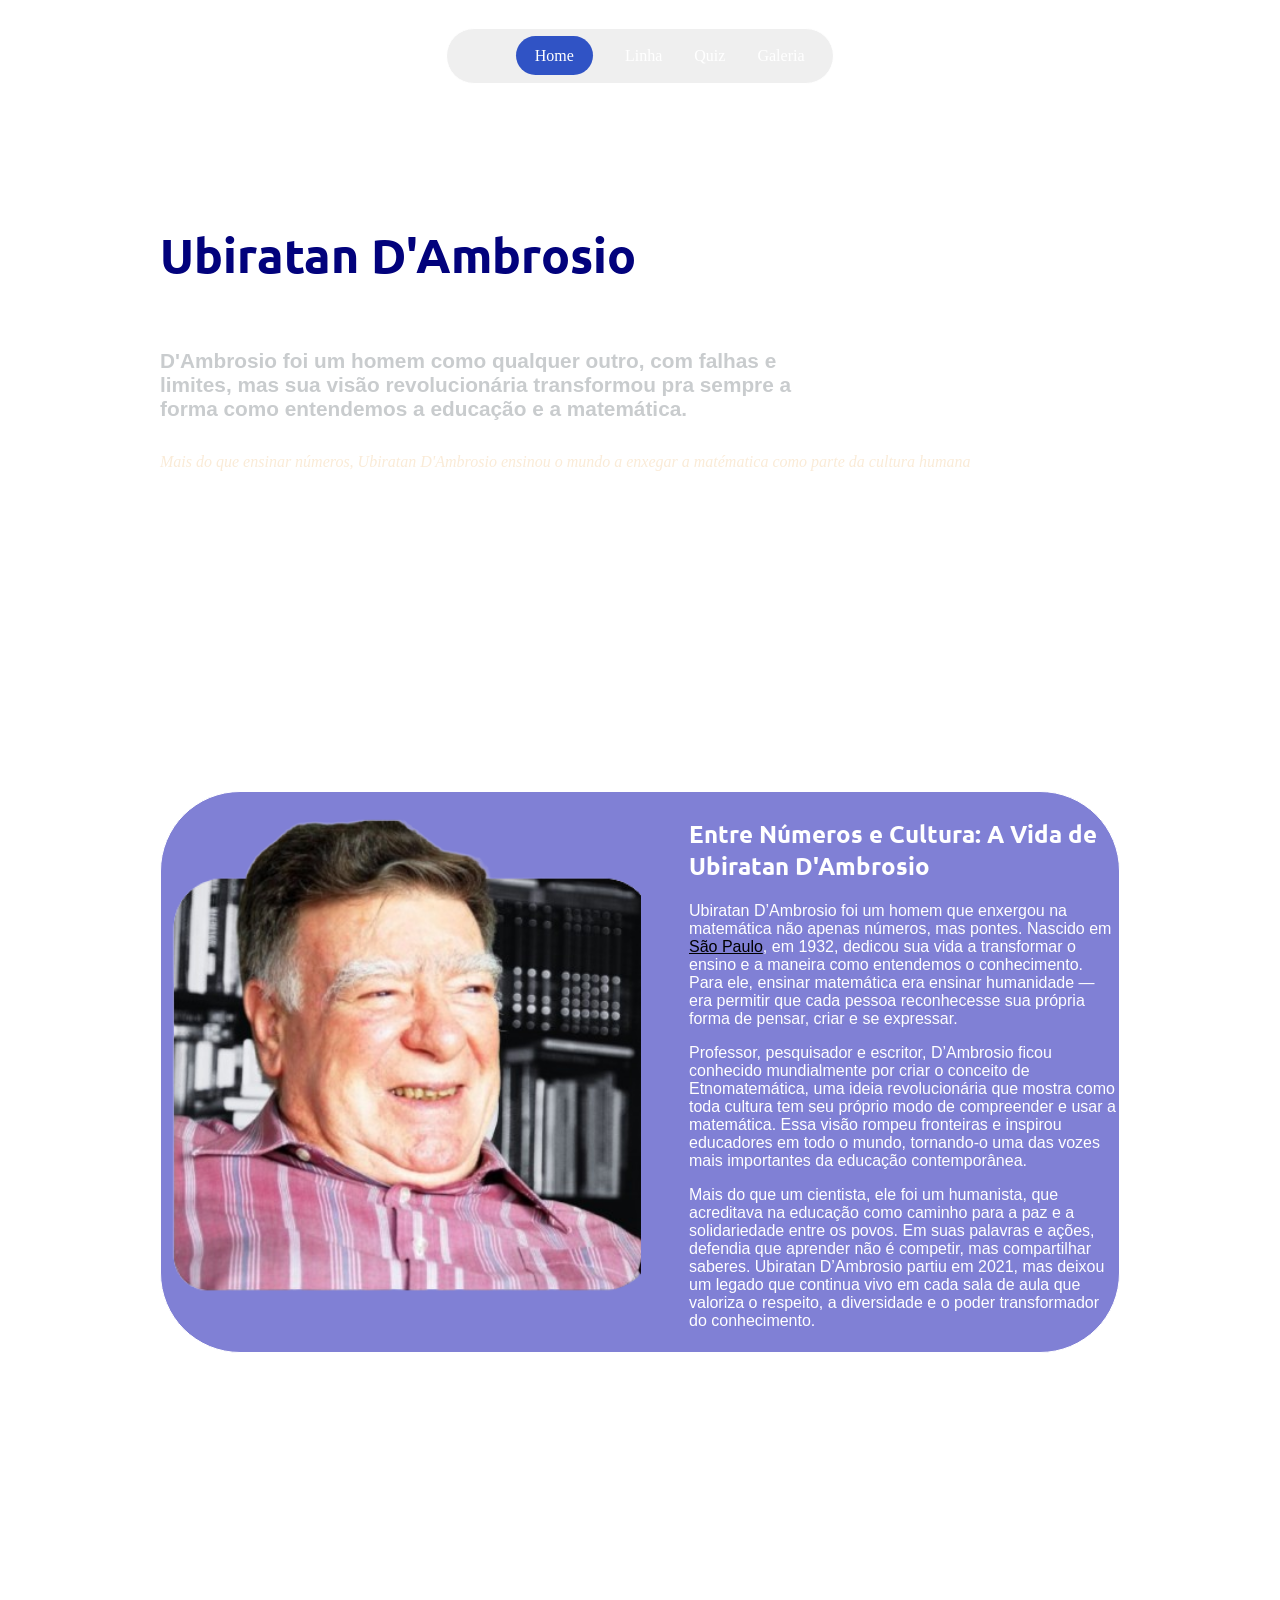
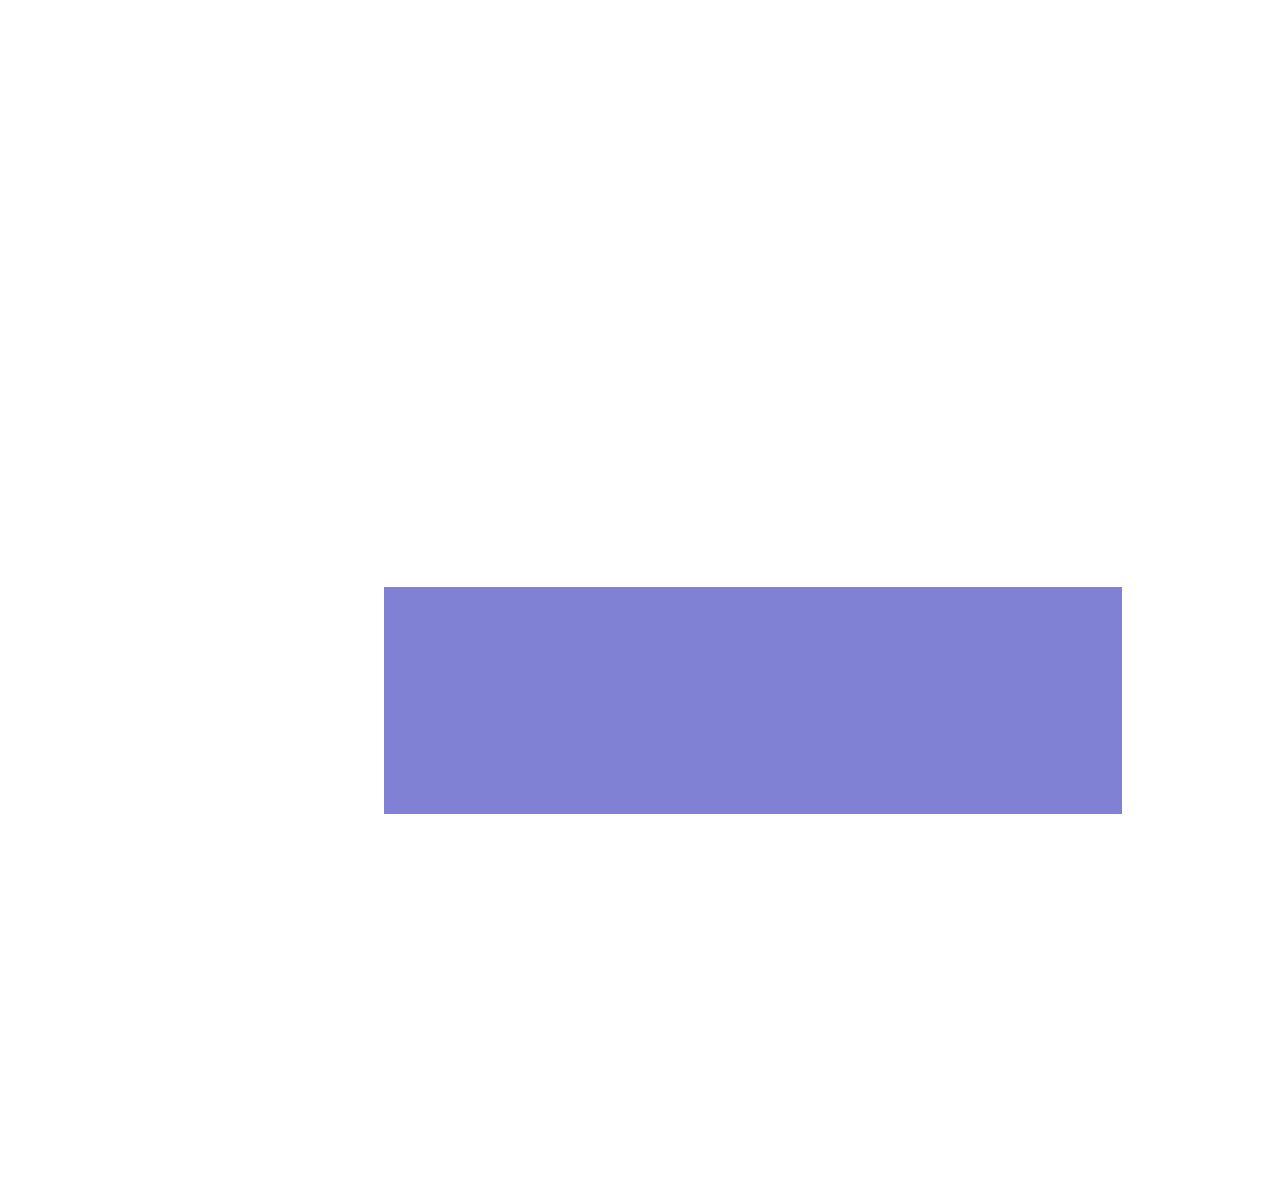
<file: Biografia-trabalho/index.html>
<!DOCTYPE html>
<html lang="pt-br">
<head>
    <meta charset="UTF-8">
    <meta name="viewport" content="width=device-width, initial-scale=1.0">
    <title>Quem foi Ubiratan D'Ambrosio?</title>
<link rel="stylesheet" href="css/style.css">
<link rel="preconnect" href="https://fonts.googleapis.com">
<link rel="preconnect" href="https://fonts.gstatic.com" crossorigin>
<link href="https://fonts.googleapis.com/css2?family=Ubuntu:ital,wght@0,300;
0,400;0,500;0,700;1,300;1,400;1,500;1,700&display=swap" rel="stylesheet">

</head>
<body>
<header>
    <conta
    <div id="container">
        <div id="menu-principal" class="fade-in">
            <ul>
                <li><a href="index.html" class="active">Home</a></li>
                <li><a href="linhatempo.html">Linha</a></li>
                <li><a href="quiz.html">Quiz</a></li>
                <li><a href="galeria.html">Galeria</a></li>
            </ul>
        </div>
    </div>
</header>
<main >
    <h1 class="fade-in">Ubiratan D'Ambrosio</h1>
        <h2 id="paragrafo1" class="fade-in" >D'Ambrosio foi um homem como qualquer outro, com falhas e limites, mas sua visão revolucionária transformou pra sempre a forma como entendemos a educação e a matemática.</h2>
        <p id="paragrafo2" class="fade-in">Mais do que ensinar números, Ubiratan D'Ambrosio ensinou o mundo a enxegar a matématica como parte da cultura humana</p>


<div id="biografia-container" class="scroll-fade">
    <img src="img/Design_sem_nome-removebg-preview (2).png" alt="Ubiratan D'Ambrosio">

    <div id="titulo"> 
        <h2> Entre Números e Cultura: A Vida de Ubiratan D'Ambrosio</h2>
        <p>Ubiratan D’Ambrosio foi um homem que enxergou na matemática não apenas números, 
            mas pontes. Nascido em <a href="https://maps.app.goo.gl/dnd4Xx2BC46YuWSd8">São Paulo</a>, em 1932, dedicou sua vida a transformar o ensino e a maneira
             como entendemos o conhecimento. Para ele, ensinar matemática era ensinar humanidade — era permitir 
             que cada pessoa reconhecesse sua própria forma de pensar, criar e se expressar.</p>

        <p>Professor, pesquisador e escritor, D’Ambrosio ficou conhecido mundialmente por criar o conceito de
             Etnomatemática, uma ideia revolucionária que mostra como toda cultura tem seu próprio modo de compreender
              e usar a matemática. Essa visão rompeu fronteiras e inspirou educadores em todo o mundo, tornando-o uma
               das vozes mais importantes da educação contemporânea.</p>
    
        <p>Mais do que um cientista, ele foi um humanista, que acreditava na educação como caminho para a paz e a solidariedade 
            entre os povos. Em suas palavras e ações, defendia que aprender não é competir, mas compartilhar saberes. Ubiratan D’Ambrosio 
            partiu em 2021, mas deixou um legado que continua vivo em cada sala de aula que valoriza o respeito, a diversidade e o poder 
            transformador do conhecimento.</p>
    </div>
</div>

<section id="frases" class="scroll-fade">
    <h2>Reflexões de um Educador</h2>

    <div class="Frases-container">
        <div class="citação">
            <img src="img/sorriso.jpg" alt="Ubiratan D'Ambrosio">
            <p>"A Prioridade Absoluta de nossa missão como educadores é alcançar a paz nas gerações futuras"</p>
         </div>
         <div class="citação">
            <img src="img/sombra.jpg" alt="Ubiratan D'Ambrosio">
            <p>"Ensinar matemática é ensinar a olhar o mundo com atenção e respeito cultural"</p>
         </div>
         <div class="citação">
            <img src="img/ubi.jpg" alt="Ubiratan D'Ambrosio">
            <p>"A educação transforma quando conecta saberes locais
                e científicos"
            </p>
         </div>
    </div>
</section>
<section id="frases" class="scroll-fade">
    <h2>Curiosidade</h2>
    <div id="curiosidade">
        <ul>
    <li>🧮 Criou o termo <strong>Etnomatemática</strong>, mostrando que a matemática existe em todas as culturas.</li>
    <li>🌎 Foi reconhecido internacionalmente e recebeu prêmios de diversas instituições ao redor do mundo.</li>
    <li>👨‍🏫 Começou a dar aulas ainda jovem e dedicou sua vida à educação e à pesquisa.</li>
    <li>📚 Escreveu mais de 20 livros sobre educação, cultura e o papel da matemática na sociedade.</li>
    <li>🕊️ Defendia a paz e acreditava que o conhecimento deve promover solidariedade e respeito.</li>
    <li>🧠 Unia matemática, filosofia e história em suas reflexões sobre o ensino.</li>
  </ul>
    </div>
</section>
</main>
<footer class="rodape scroll-fade">
    <div id="linha-separadora"></div>
        <div class="final">
            <img src="img/footer.png" class="img-principal">
        <div class="cont">
            <a href="mailto:gabrielfelix598y@email.com"><img src="img/envelope.png" alt="gmail"></a>
            <a href="tel:+5585994110059"><img src="img/phone-call (1).png" alt="telefone"></a>
        </div>
        <p class="copy">&copy; 2025 Gabriel Felix & Alice Vieira. Todos os direitos reservados.</p>
        </div>
</footer>
<script src="js/site.js"></script>
</body>
</html>
</file>
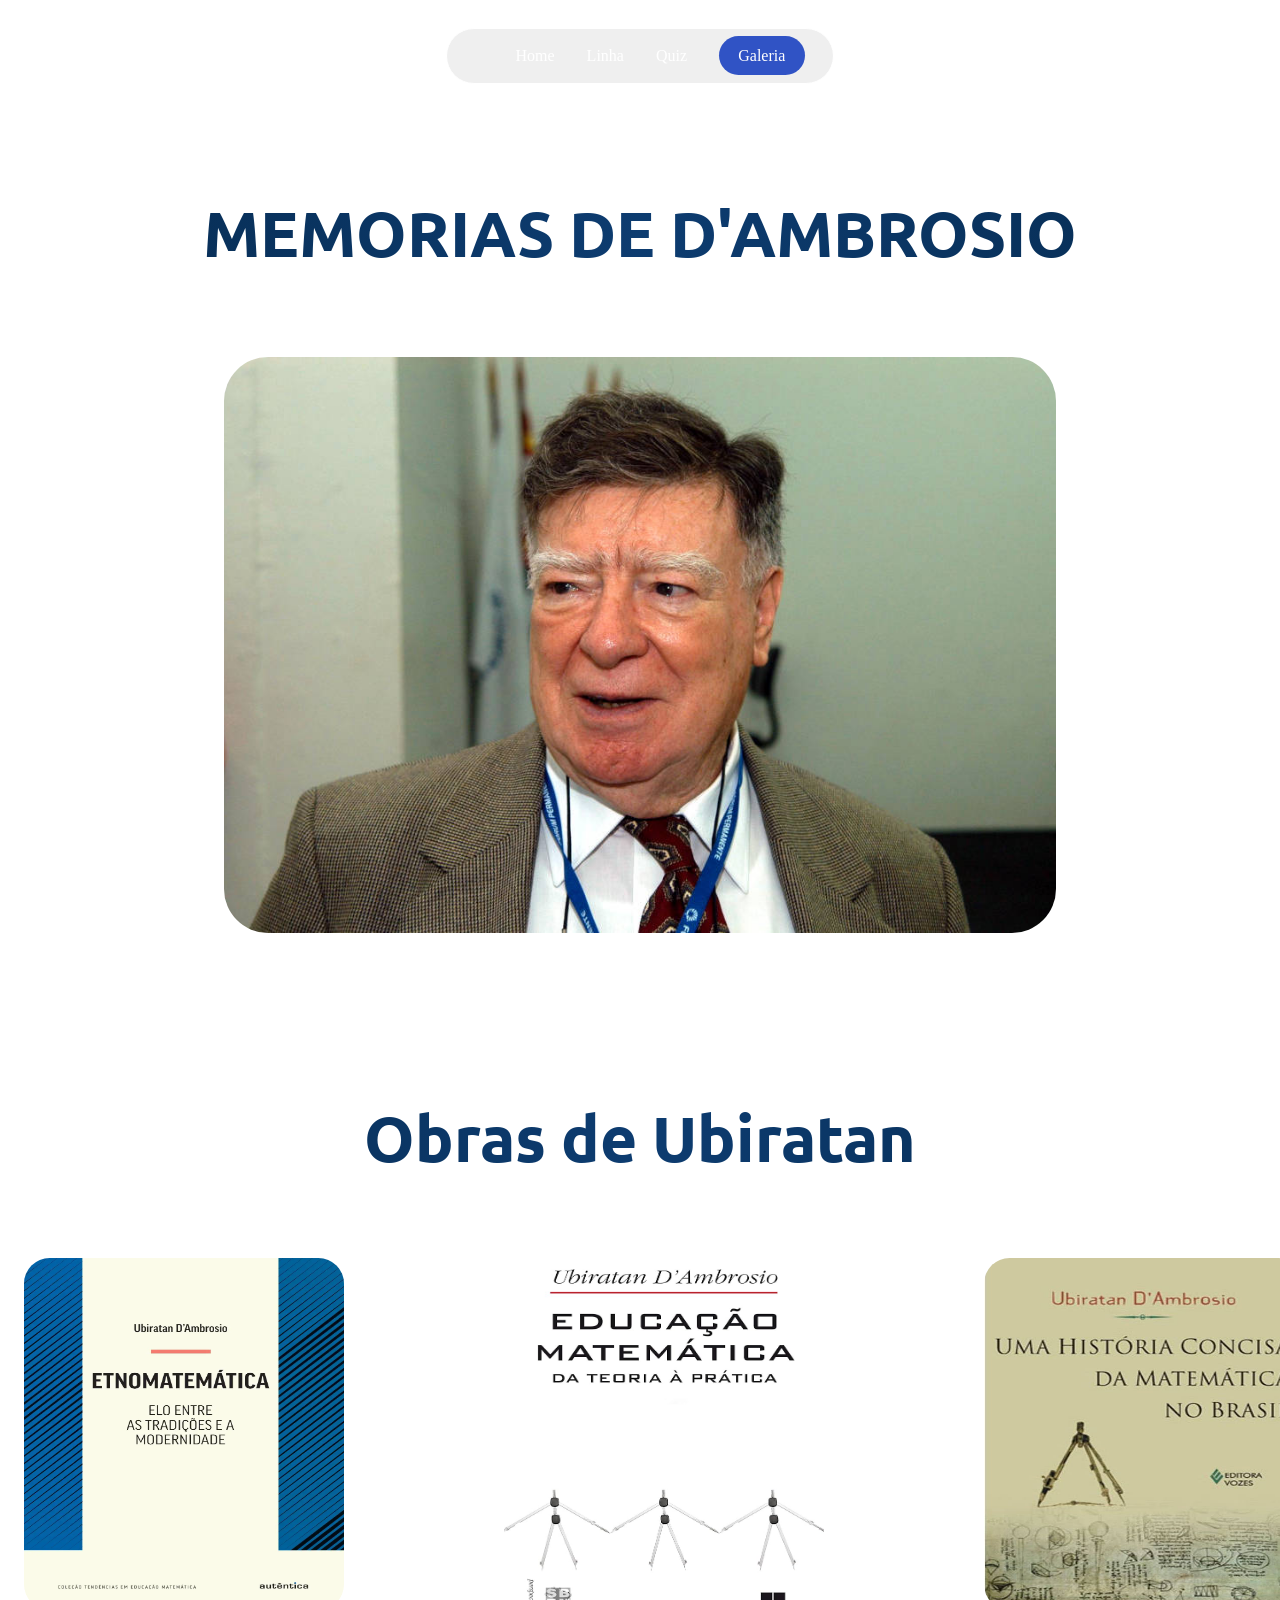
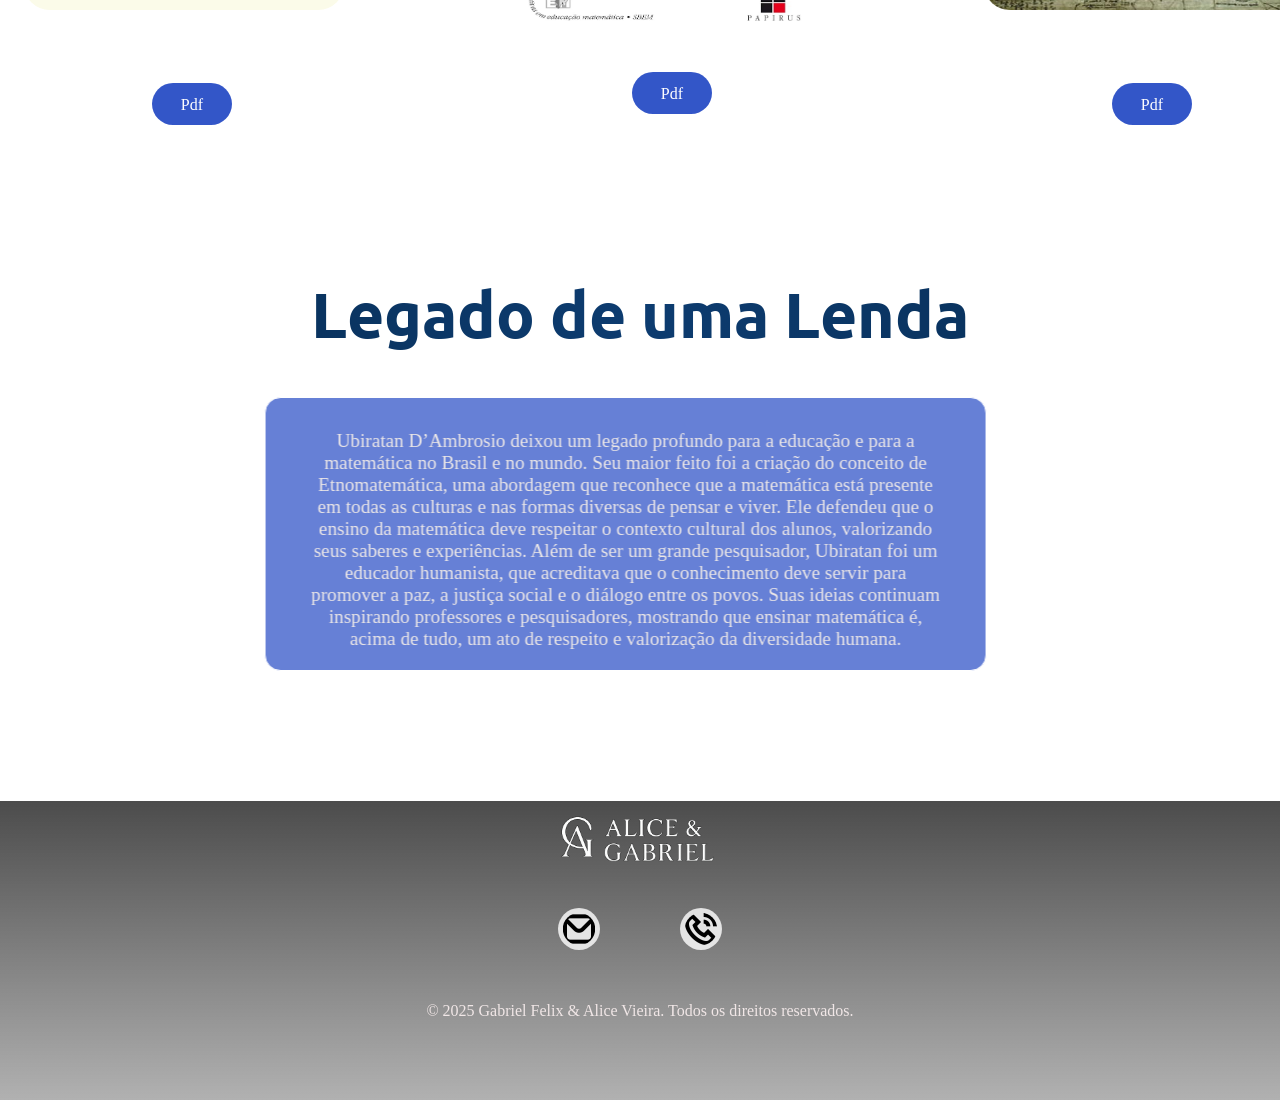
<file: Biografia-trabalho/galeria.html>
<!DOCTYPE html>
<html lang="pt-br">
<head>
    <meta charset="UTF-8">
    <meta name="viewport" content="width=device-width, initial-scale=1.0">
    <title>Memorias de Ubiratan D'Ambrosio</title>
    <link rel="stylesheet" href="css/galeria.css">
    <link rel="preconnect" href="https://fonts.googleapis.com">
<link rel="preconnect" href="https://fonts.gstatic.com" crossorigin>
<link href="https://fonts.googleapis.com/css2?family=Ubuntu:ital,wght@0,300;
0,400;0,500;0,700;1,300;1,400;1,500;1,700&display=swap" rel="stylesheet">
</head>
<body>
    <header>
    <div id="container">
        <div id="menu-principal" class="fade-in">
            <ul>
                <li><a href="index.html">Home</a></li>
                <li><a href="linhatempo.html">Linha</a></li>
                <li><a href="quiz.html">Quiz</a></li>
                <li><a href="galeria.html" class="active">Galeria</a></li>
            </ul>
        </div>
    </div>
</header>
<main>
    <h1 class="fade-in">MEMORIAS DE D'AMBROSIO</h1>

    <div class="carousel fade-in">
  <img src="img/ubi.jpg" class="active">
  <img src="img/ubiratan2.jpg">
  <img src="img/sombra.jpg">
  <img src="img/ubiratan3.jpg">
  <img src="img/DAmbrosio.jpg">
  <img src="img/Dr-Ubiratan-DAmbrosio.png">
  <img src="img/ubi.jpg">
  <img src="img/img1.png">
  <img src="img/im2.png">
  <img src="img/img3.png">
  <img src="img/img4.png">
  <img src="img/img5.png">
  <img src="img/img6.png">
  <img src="img/img7.png">
</div>
  
    <h1 class="scroll-fade">Obras de Ubiratan</h1>

    <div id="container-obras" class="scroll-fade">
        <div class="obras">
            <img src="img/page_1_social_preview.webp">
            <h3>Etnomatemática:Elo entre as tradições e a modernidade</h3>
            <a href="https://issuu.com/grupoautentica/docs/capa_4ffb34507e1b16" target="_blank">Pdf</a>
        </div>
        <div class="obras tit">
            <img src="img/71gVusX9KcL._AC_UF1000,1000_QL80_.jpg" >
            <h3>Educação Matemática: da Teoria à Prática</h3>
            <a href="https://www.academia.edu/40890542/Educa%C3%A7%C3%A3o_Matem%C3%A1tica_Da_Teoria_%C3%A0_Pr%C3%A1tica_UBIRATAN_DAMBROSIO" target="_blank">Pdf</a>
        </div>
        <div class="obras">
            <img src="img/51xQXHVS9+L._AC_UF1000,1000_QL80_.jpg">
            <h3>Uma História Concisa da Matemática no Brasil.</h3>
            <a href="https://pt.scribd.com/document/873062546/D-Ambrosio-Ubiratan-Uma-Historia-Concisa-Da-Matematica-No-Brasil-2017" target="_blank">Pdf</a>
        </div>
    </div>

    <h1 class="scroll-fade">Legado de uma Lenda</h1>
    <div id="legado" class="scroll-fade">
        <p>Ubiratan D’Ambrosio deixou um legado profundo para a educação e para a matemática no Brasil
             e no mundo. Seu maior feito foi a criação do conceito de Etnomatemática, uma abordagem que 
             reconhece que a matemática está presente em todas as culturas e nas formas diversas de pensar
              e viver.
            Ele defendeu que o ensino da matemática deve respeitar o contexto cultural dos alunos, valorizando
             seus saberes e experiências.

Além de ser um grande pesquisador, Ubiratan foi um educador humanista, que acreditava que o conhecimento deve servir para promover a paz, a justiça social e o diálogo entre os povos. Suas ideias continuam inspirando professores e pesquisadores, mostrando que ensinar matemática é, acima de tudo, um ato de respeito e valorização da diversidade humana.</p>
    </div>
<footer class="rodape scroll-fade">
    <div id="linha-separadora"></div>
        <div class="final">
            <img src="img/footer.png" class="img-principal">
        <div class="cont">
            <a href="mailto:gabrielfelix598y@email.com"><img src="img/envelope.png" alt="gmail"></a>
            <a href="tel:+5585994110059"><img src="img/phone-call (1).png" alt="telefone"></a>
        </div>
        <p class="copy">&copy; 2025 Gabriel Felix & Alice Vieira. Todos os direitos reservados.</p>
        </div>
</footer>
</main>
<script src="js/galeria.js"></script>
<script src="js/site.js"></script>
</body>
</html>
</file>
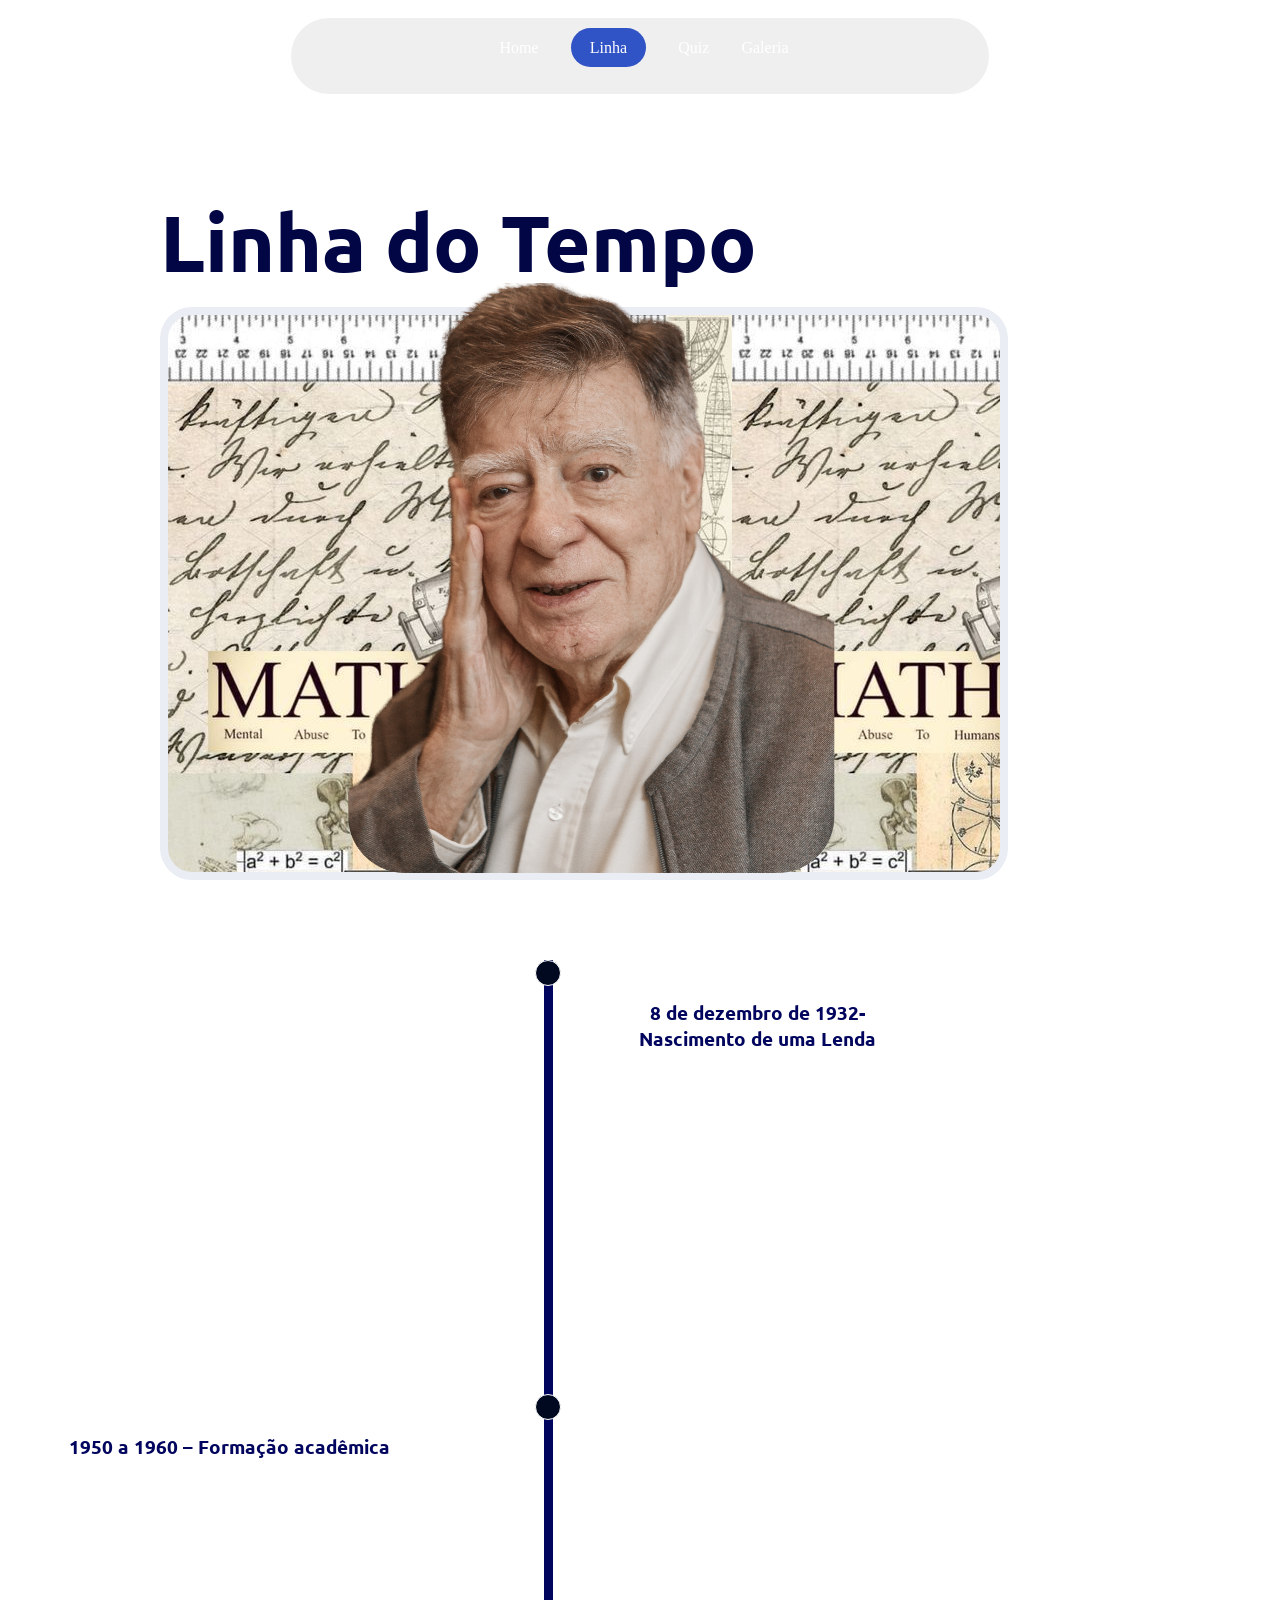
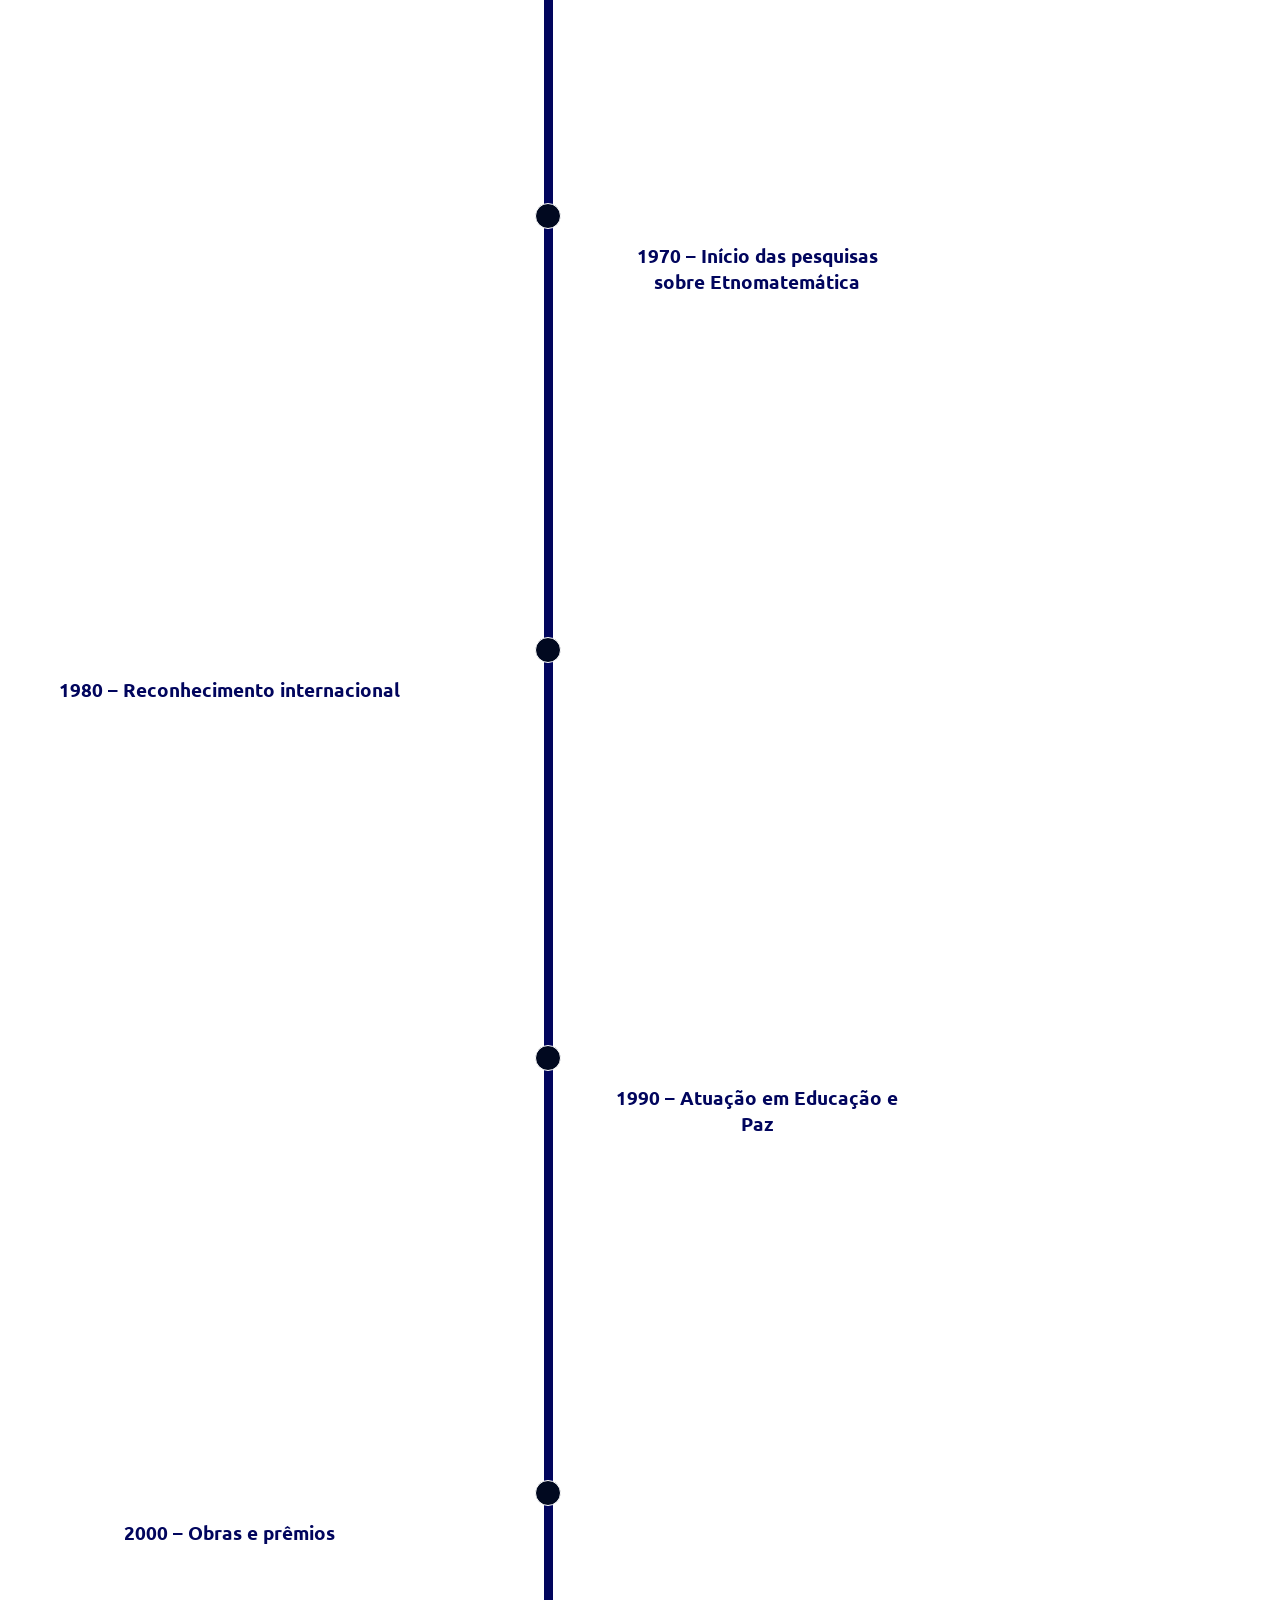
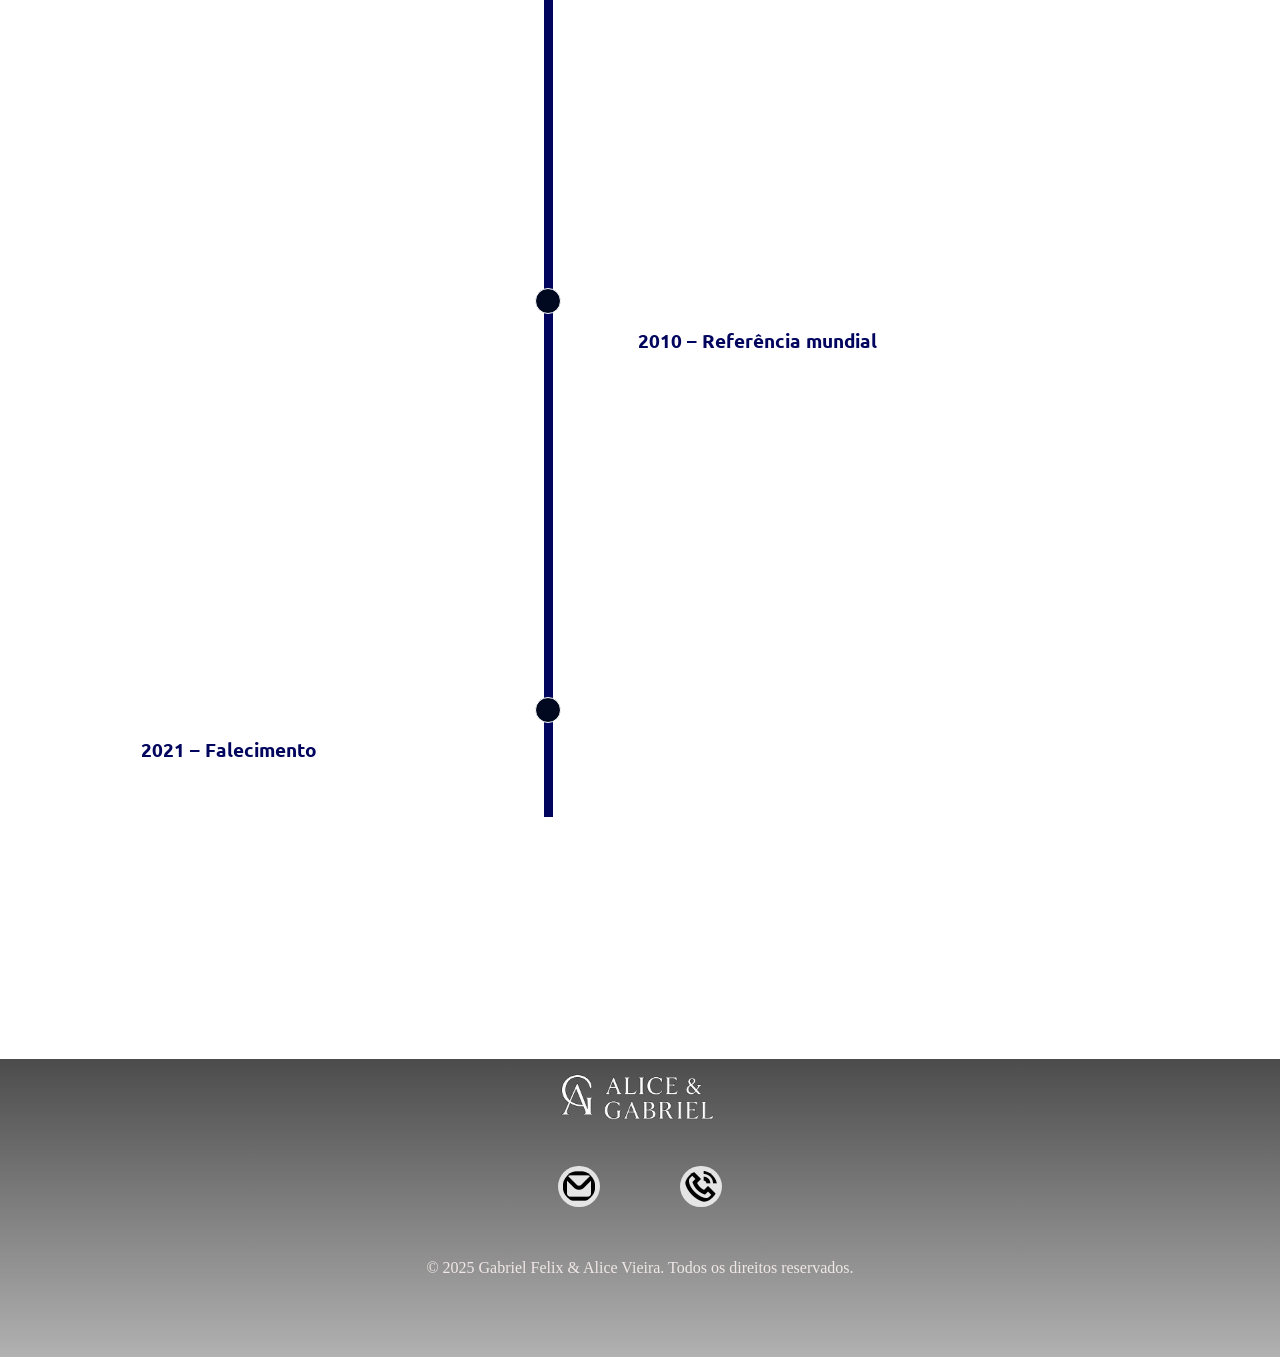
<file: Biografia-trabalho/linhatempo.html>
<!DOCTYPE html>
<html lang="pt-br">
<head>
    <meta charset="UTF-8">
    <meta name="viewport" content="width=device-width, initial-scale=1.0">
    <title>Linha do Tempo sobre Ubiratan</title>
    <link rel="stylesheet" href="css/linha.css">
    <link rel="preconnect" href="https://fonts.googleapis.com">
<link rel="preconnect" href="https://fonts.gstatic.com" crossorigin>
<link href="https://fonts.googleapis.com/css2?family=Ubuntu:ital,wght@0,300;
0,400;0,500;0,700;1,300;1,400;1,500;1,700&display=swap" rel="stylesheet">
</head>
<body>
    <header>
    <div id="container">
        <div id="menu-principal" class="fade-in">
            <ul>
                <li><a href="index.html">Home</a></li>
                <li><a href="linhatempo.html" class="active">Linha</a></li>
                <li><a href="quiz.html">Quiz</a></li>
                <li><a href="galeria.html">Galeria</a></li>
            </ul>
        </div>
    </div>
</header>
<main>
    <h1 id= h1 class="fade-in">Linha do Tempo</h1>
    <div id="inicio" class="fade-in">
        <img src="img/Design sem nome (1).png">
    </div>
    
    <div class="timeline scroll-fade">
    <div class="timeline-item right scroll-fade">
      <div class="timeline-content">
        <h3>8 de dezembro de 1932-Nascimento de uma Lenda</h3>
        <p>Ubiratan D’Ambrosio nasce em 8 de dezembro de 1932, em São Paulo, Brasil.
             Desde criança, demonstra grande curiosidade pelo mundo ao seu redor — interessado
              em compreender como as pessoas pensam, aprendem e se relacionam com o conhecimento. 
              Essa inquietação intelectual o acompanharia por toda a vida, tornando-se a base de sua visão humanista da matemática.</p>
      </div>
    </div>

    <div class="timeline-item left scroll-fade" >
      <div class="timeline-content">
        <h3>1950 a 1960 – Formação acadêmica</h3>
        <p>Durante essas décadas, D’Ambrosio gradua-se em Matemática pela Universidade de São Paulo (USP) 
            e realiza estudos avançados nos Estados Unidos. Em suas experiências acadêmicas, começa a questionar 
            a forma tradicional como a matemática era ensinada, percebendo que o conhecimento não é único nem universal — 
            mas construído por diferentes culturas ao longo da história. Nessa fase, dá os primeiros passos como professor e 
            pesquisador, sempre guiado pela ideia de que ensinar é também um ato de respeito e diálogo.</p>
      </div>
    </div>

    <div class="timeline-item right scroll-fade" >
      <div class="timeline-content">
        <h3>1970 – Início das pesquisas sobre Etnomatemática</h3>
        <p>Inspirado por suas vivências internacionais e seu contato com saberes diversos, D’Ambrosio começa a desenvolver o 
            conceito de Etnomatemática. Ele propõe que a matemática não deve ser vista apenas como um conjunto de fórmulas e 
            regras abstratas, mas como uma expressão cultural — um modo de pensar presente em todos os povos. Sua visão amplia 
            o sentido da educação matemática, reconhecendo o valor do conhecimento indígena, africano e popular, muitas vezes ignorado pelas escolas.</p>
        </div>
    </div>

    <div class="timeline-item left scroll-fade">
        <div class="timeline-content">
            <h3>1980 – Reconhecimento internacional</h3>
            <p>A teoria da Etnomatemática começa a ganhar força no cenário mundial. D’Ambrosio é convidado para conferências, congressos 
                e universidades em diversos países, onde apresenta sua proposta inovadora de ensino e pesquisa. Seu nome passa a ser associado 
                à ideia de uma matemática viva, plural e libertadora, capaz de unir ciência e cultura em uma mesma linguagem.</p>
        </div>
    </div>

    <div class="timeline-item right scroll-fade">
        <div class="timeline-content">
            <h3>1990 – Atuação em Educação e Paz</h3>
            <p>Nesse período, D’Ambrosio expande sua atuação para além da matemática, engajando-se em movimentos em defesa da educação 
                inclusiva, da diversidade e da paz mundial. Ele defende que ensinar é um ato ético e político — e que a matemática pode ser
                usada para promover a justiça social e a dignidade humana. Seu pensamento inspira professores a enxergar a sala de aula como um espaço de diálogo entre culturas.</p>
        </div>
    </div>

    <div class="timeline-item left scroll-fade">
        <div class="timeline-content">
            <h3>2000 – Obras e prêmios</h3>
            <p>Nos anos 2000, Ubiratan publica diversos livros e artigos que consolidam sua visão sobre matemática, cultura e ética. Entre as 
                obras mais conhecidas estão Etnomatemática: elo entre as tradições e a modernidade e Educação para uma sociedade em transição. 
                Ele recebe prêmios e homenagens de instituições internacionais, sendo reconhecido como uma das vozes mais importantes da Educação 
                Matemática contemporânea.</p>
        </div>
    </div>

    <div class="timeline-item right scroll-fade">
        <div class="timeline-content">
            <h3>2010 – Referência mundial</h3>
            <p>Já consagrado, D’Ambrosio torna-se referência global no pensamento educacional. Sua trajetória inspira gerações de professores, 
                pesquisadores e estudantes a enxergar a matemática como uma linguagem universal da humanidade — não pela imposição, mas pela 
                conexão entre saberes. Sua presença em congressos e publicações reforça a importância da empatia e do diálogo intercultural no ensino.</p>
        </div>
    </div>
    <div class="timeline-item left scroll-fade">
        <div class="timeline-content">
            <h3>2021 – Falecimento</h3>
            <p>Ubiratan D’Ambrosio falece em 12 de maio de 2021, deixando um legado de respeito, inclusão e
                 valorização das diversas formas de conhecimento humano.</p>
        </div>
    </div>
</div>
</main>
<footer class="rodape scroll-fade">
    <div id="linha-separadora"></div>
        <div class="final">
            <img src="img/footer.png" class="img-principal">
        <div class="cont">
            <a href="mailto:gabrielfelix598y@email.com"><img src="img/envelope.png" alt="gmail"></a>
            <a href="tel:+5585994110059"><img src="img/phone-call (1).png" alt="telefone"></a>
        </div>
        <p class="copy">&copy; 2025 Gabriel Felix & Alice Vieira. Todos os direitos reservados.</p>
        </div>
</footer>
<script src="js/site.js"></script>
</body>
</file>
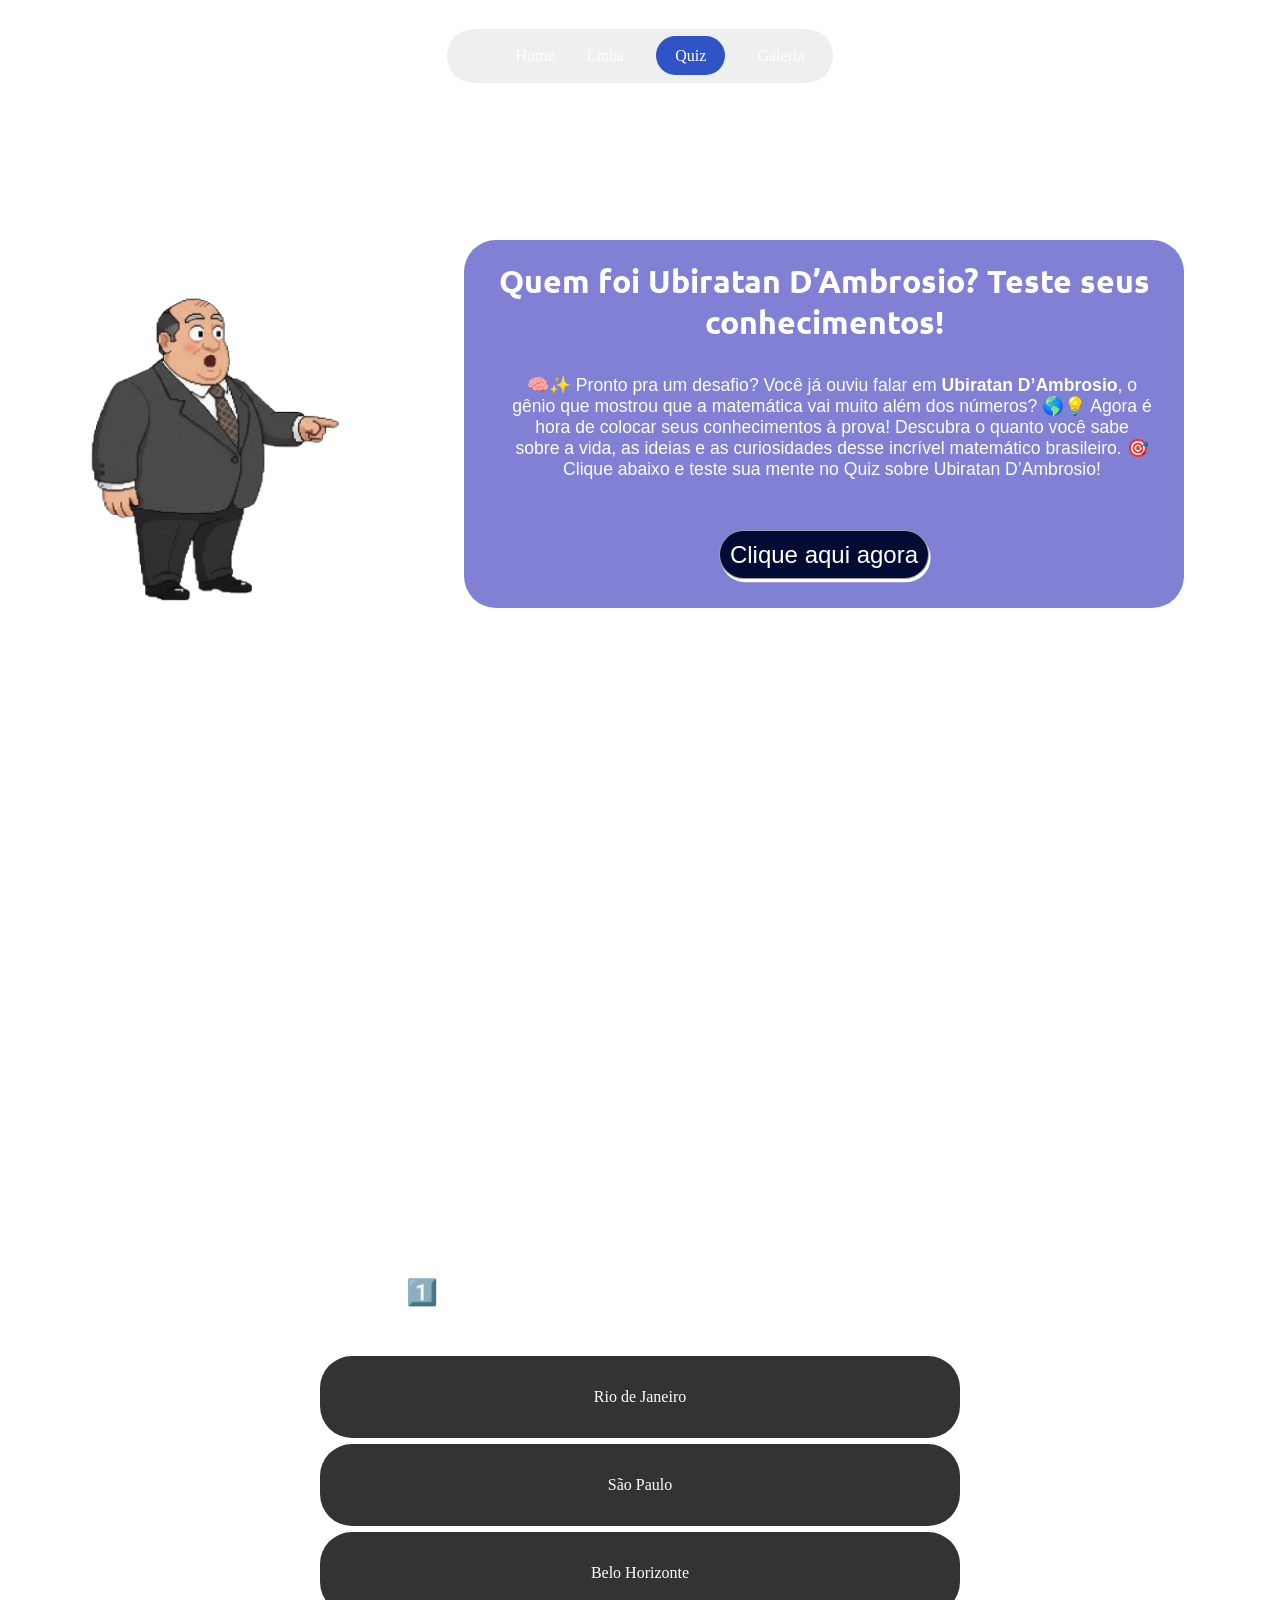
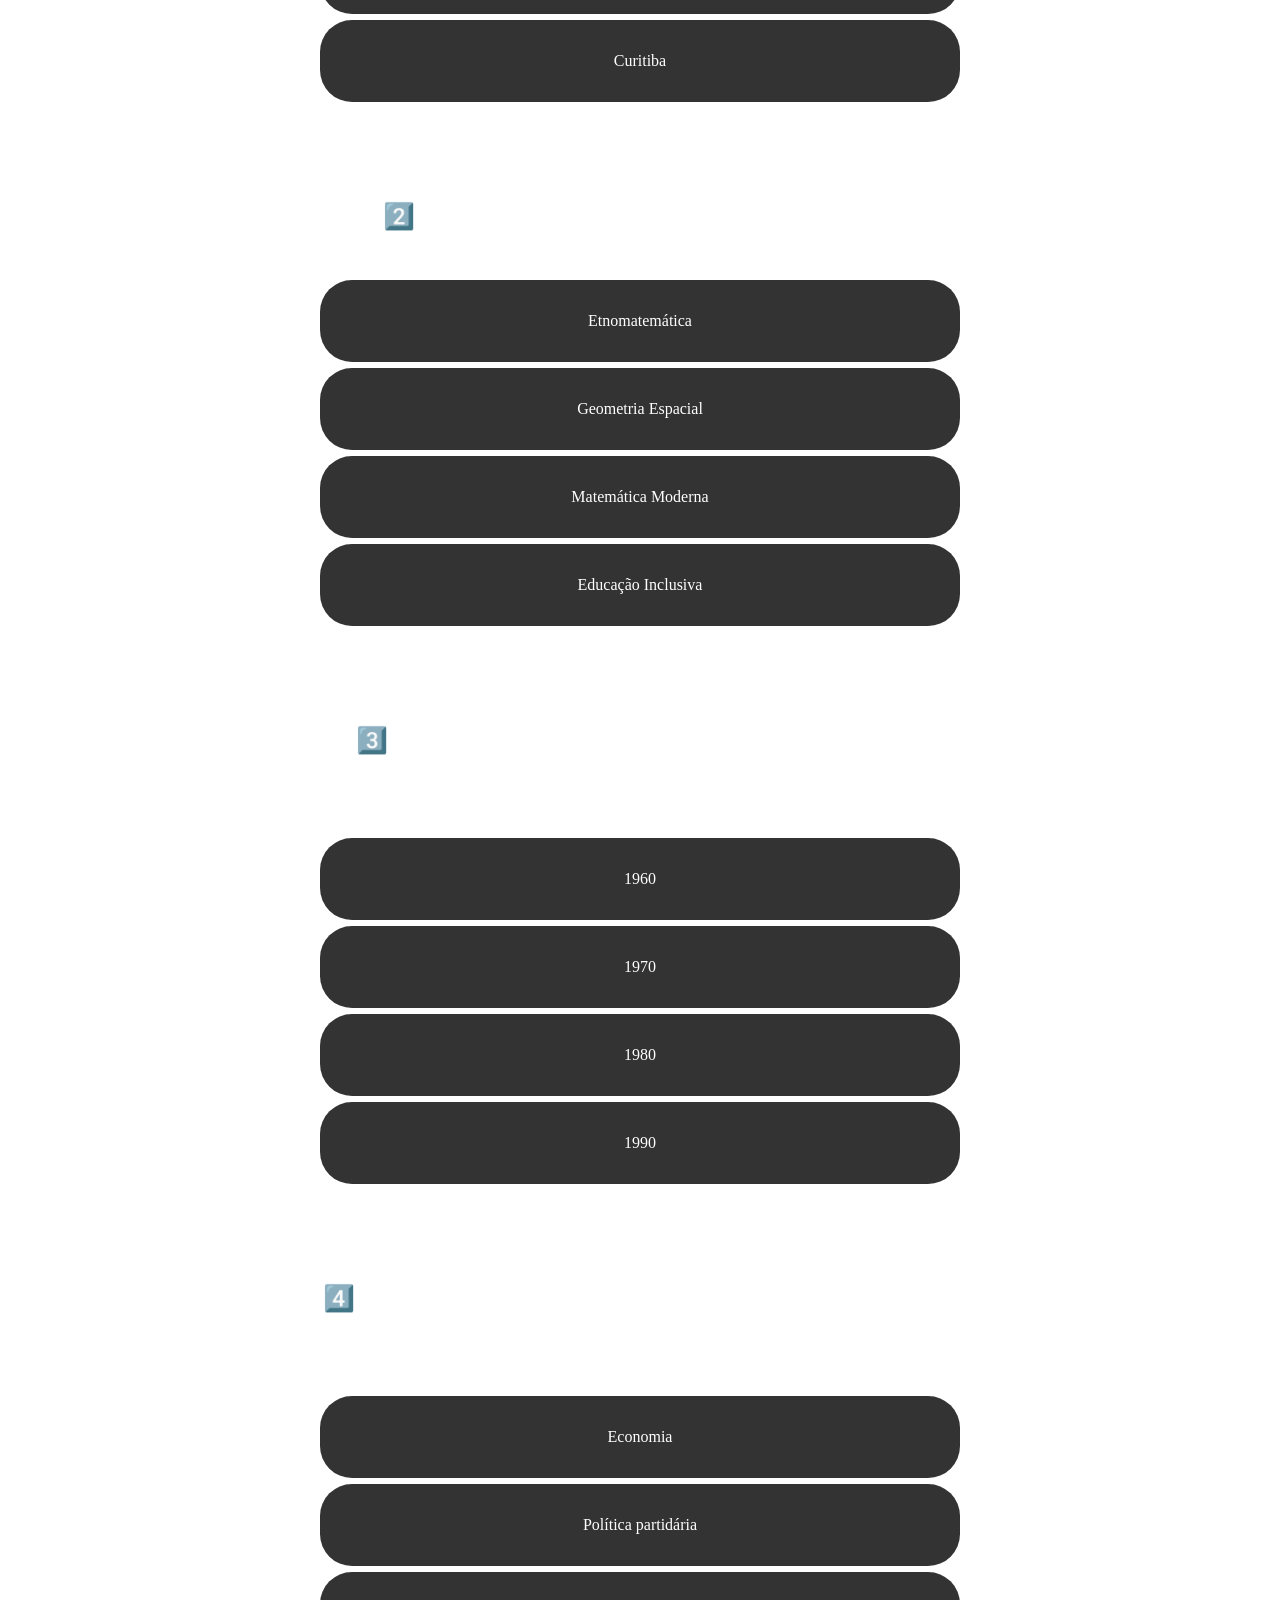
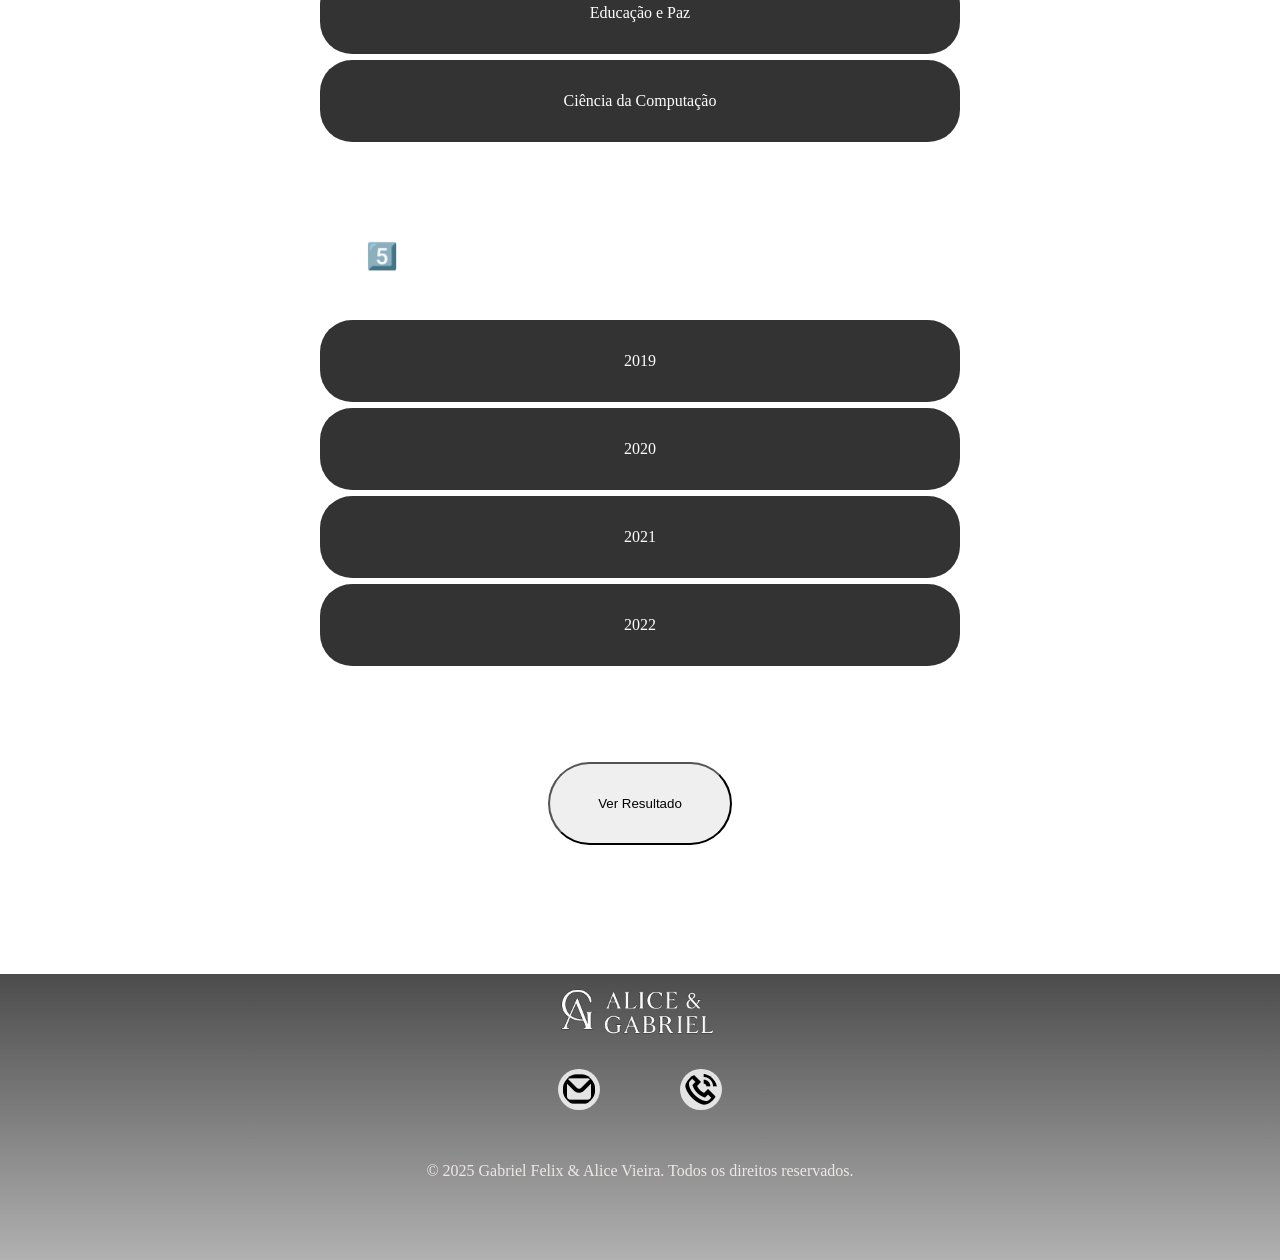
<file: Biografia-trabalho/quiz.html>
<!DOCTYPE html>
<html lang="pt-br">
<head>
    <meta charset="UTF-8">
    <meta name="viewport" content="width=device-width, initial-scale=1.0">
    <title>Quiz sobre Ubiratan D'Ambrosio</title>
 <link rel="stylesheet" href="css/quiz.css">
    <link rel="preconnect" href="https://fonts.googleapis.com">
<link rel="preconnect" href="https://fonts.gstatic.com" crossorigin>
<link href="https://fonts.googleapis.com/css2?family=Ubuntu:ital,wght@0,300;
0,400;0,500;0,700;1,300;1,400;1,500;1,700&display=swap" rel="stylesheet">
</head>
<body>
    <header>
    <div id="container">
        <div id="menu-principal" class="fade-in">
            <ul>
                <li><a href="index.html">Home</a></li>
                <li><a href="linhatempo.html">Linha</a></li>
                <li><a href="quiz.html" class="active">Quiz</a></li>
                <li><a href="galeria.html">Galeria</a></li>
            </ul>
        </div>
    </div>
    </header>
    <div class="container-inicio">
      <img src="img/boneco1.png" class="fade-in">
      <div id="quiz-inicio" class="fade-in">
        <h1>Quem foi Ubiratan D’Ambrosio? Teste seus conhecimentos!</h1>
          <p>🧠✨ Pronto pra um desafio?
          Você já ouviu falar em <strong>Ubiratan D’Ambrosio</strong>, o gênio que mostrou que a matemática vai muito além dos números? 🌎💡
          Agora é hora de colocar seus conhecimentos à prova!
          Descubra o quanto você sabe sobre a vida, as ideias e as curiosidades desse incrível matemático brasileiro.
          🎯 Clique abaixo e teste sua mente no Quiz sobre Ubiratan D’Ambrosio!
          </p>
      

     <div class="start">
        <a href="#quiz-container">Clique aqui agora</a>
     </div>
   </div>
 </div>

  <div id="quiz-container">

  <div class="question scroll-fade">
    <p>1️⃣ Onde nasceu Ubiratan D’Ambrosio?</p>
    <label class="option" for="q1a">
      <input type="radio" name="q1" id="q1a">
      Rio de Janeiro
    </label>
    <label class="option" for="q1b">
      <input type="radio" name="q1" id="q1b">
      São Paulo
    </label>
    <label class="option" for="q1c">
      <input type="radio" name="q1" id="q1c">
      Belo Horizonte
    </label>
    <label class="option" for="q1d">
      <input type="radio" name="q1" id="q1d">
      Curitiba
    </label>
  </div>

  <div class="question scroll-fade">
    <p>2️⃣ Qual conceito ele criou e desenvolveu?</p>
    <label class="option" for="q2a">
      <input type="radio" name="q2" id="q2a">
      Etnomatemática
    </label>
    <label class="option" for="q2b">
      <input type="radio" name="q2" id="q2b">
      Geometria Espacial
    </label>
    <label class="option" for="q2c">
      <input type="radio" name="q2" id="q2c">
      Matemática Moderna
    </label>
    <label class="option" for="q2d">
      <input type="radio" name="q2" id="q2d">
      Educação Inclusiva
    </label>
  </div>

  <div class="question scroll-fade">
    <p>3️⃣ Em que década ele começou suas pesquisas sobre Etnomatemática?</p>
    <label class="option" for="q3a">
      <input type="radio" name="q3" id="q3a">
      1960
    </label>
    <label class="option" for="q3b">
      <input type="radio" name="q3" id="q3b">
      1970
    </label>
    <label class="option" for="q3c">
      <input type="radio" name="q3" id="q3c">
      1980
    </label>
    <label class="option" for="q3d">
      <input type="radio" name="q3" id="q3d">
      1990
    </label>
  </div>

  <div class="question scroll-fade">
    <p>4️⃣ Além da matemática, Ubiratan também atuou em movimentos de:</p>
    <label class="option" for="q4a">
      <input type="radio" name="q4" id="q4a">
      Economia
    </label>
    <label class="option" for="q4b">
      <input type="radio" name="q4" id="q4b">
      Política partidária
    </label>
    <label class="option" for="q4c">
      <input type="radio" name="q4" id="q4c">
      Educação e Paz
    </label>
    <label class="option" for="q4d">
      <input type="radio" name="q4" id="q4d">
      Ciência da Computação
    </label>
  </div>

  <div class="question scroll-fade">
    <p>5️⃣ Em que ano Ubiratan D’Ambrosio faleceu?</p>
    <label class="option" for="q5a">
      <input type="radio" name="q5" id="q5a">
      2019
    </label>
    <label class="option" for="q5b">
      <input type="radio" name="q5" id="q5b">
      2020
    </label>
    <label class="option" for="q5c">
      <input type="radio" name="q5" id="q5c">
      2021
    </label>
    <label class="option" for="q5d">
      <input type="radio" name="q5" id="q5d">
      2022
    </label>
  </div>


<button id="verResultado" class="scroll-fade">Ver Resultado</button>
    <div id="result">
    <p id="resultado"></p>
     <button id="tente">Tente novamente</button>
    </div>
  </div>
</main>
<footer class="rodape scroll-fade">
    <div id="linha-separadora"></div>
        <div class="final">
            <img src="img/footer.png" class="img-principal">
        <div class="cont">
            <a href="mailto:gabrielfelix598y@email.com"><img src="img/envelope.png" alt="gmail"></a>
            <a href="tel:+5585994110059"><img src="img/phone-call (1).png" alt="telefone"></a>
        </div>
        <p class="copy">&copy; 2025 Gabriel Felix & Alice Vieira. Todos os direitos reservados.</p>
        </div>
</footer>
<script src="js/quiz.js"></script>
<script src="js/site.js"></script>
</body>
</html>
</file>
<file: Biografia-trabalho/css/style.css>
body {
   padding: 0;
   margin: 0;
   background-image:linear-gradient(rgba(0,0,0,0.4)), url(../img/Ubiratan.png);
   background-size: cover;
   background-position: center;
   background-attachment: fixed;
   overflow-y: scroll;
}
#container {
    display: flex;
    justify-content: center;
    align-items: center;
    margin: 2rem auto;
}
#menu-principal {
    display: flex;
    justify-content: center;
    border: 0.070rem solid white;
    background-color: rgba(100, 100, 100, 0.1);
    backdrop-filter: blur(8px);
    border-radius: 15rem;
    padding: 0.1rem 1.8rem;
    margin-top: 3rem;
    position: fixed;
    z-index: 1000;
}
#menu-principal ul {
    display: flex;
    list-style: none;
    gap:2rem;
}
#menu-principal a {
    color: white;
    text-decoration: none;
}
#menu-principal ul li a:hover{
    background-color: rgba(100, 100, 100, 0.9);
    border-radius: 3rem;
    padding:0.6rem 0.4rem ;
    color: #000;
    

}
#menu-principal ul li a.active {
    background-color: rgba(0, 44, 187, 0.8);   
    border-radius: 3rem;
    padding: 0.7rem 1.2rem;
    transform: scale(1.05);
}
h1 {
    font-family: "Ubuntu", sans-serif;
    font-size: 3rem;
    color: rgb(2, 2, 124);
    margin: 10rem;
    margin-top: 12rem;
    margin-bottom: 0.1rem;
}
#paragrafo1 {
    font-size: 1.3rem;
    font-family: 'Gill Sans', 'Gill Sans MT', Calibri, 'Trebuchet MS', sans-serif;
    color: rgb(201, 204, 206);
    margin: 10rem;
    max-width: 40rem;
    margin-bottom: 2rem;
    margin-top: 4rem;
}
#paragrafo2 {
    font-family: "Times New Roman", sans-serif;
    font-style: italic;
    color: antiquewhite;
    margin: 10em;
    margin-top: 1rem;
    margin-bottom: 7rem;
}

#biografia-container {
    display: flex;
    justify-content: center;
    align-items: center;
    margin: 10rem ;
    height: 35rem;
    background-color: rgba(2, 2, 172, 0.5);
    backdrop-filter: blur(8px);
    border-radius: 5rem;
    border: 0.1rem solid white;
    margin-top: 20rem;
}
#biografia-container img {
    width: 30rem;
    height: 45rem;
    margin-right: 3rem;
    border-radius: 5rem;
    margin-top:4.5rem;
}
#titulo {
    color: white;
    max-width: 35rem;
    margin-top: 0.04rem;
}
#titulo a {
    color: #000;
}
#titulo h2 {
    font-family: 'ubuntu', sans-serif;
}

#frases h2 {
    text-align: center;
    color: white;
    font-family: "Ubuntu",sans-serif;
    font-size: 2.5rem;
    margin-top: 4rem;
}
#titulo p {
    font-family: sans-serif;
}
.Frases-container {
    display: flex;
    justify-content: center;
    align-items: center;
    margin-top: 9rem;
}

.citação img{
    width: 17rem;
    height: 15rem;
    justify-content: center;
    margin-left: 3rem;
    gap: 20rem;
    border-radius: 3rem;
    margin-left: 7rem;
    border: 0.2rem solid white
}
.citação p{
    max-width: 25rem;
    color: white;
    margin-left: 3rem;
    text-align: center;
    font-size: 1.1rem;
    font-style: italic;
}

#curiosidade{
    justify-content: center;
    align-items: center;
    width: 46rem;
    height: 14rem;
    background-color: rgba(2, 2, 172, 0.5);
    backdrop-filter: blur(8px);
    border-radius: 2rem;
    border: 0.1rem solid white;
    margin-left: 24rem;
    margin-top: 2rem;
}
#curiosidade ul {
    margin-top: 2rem;
    color: white;
    list-style: none;
    font-size: 1.1rem;
}
#linha-separadora{
    border: 0.1rem solid rgba(255, 255, 255, 0.2);;
    margin-top: 5rem;
}
.final {
    background: linear-gradient(180deg, rgba(0,0,0,0.7), rgba(60,60,60,0.4));
    backdrop-filter: blur(4px); 
    padding: 4rem;
    margin: 0 auto;
}
.final p{
    text-align: center;
    color: rgb(241, 231, 231);
    margin-top: 3rem;
}
.img-principal {
    width: 16rem;
    display: block;
    margin: 0 auto;
    margin-top: -7rem;
}
.cont {
    display: flex;
    align-items: center;
    justify-content: center;
    gap: 5rem;
    
    
}
.cont img {
    width: 2rem;
    background-color: rgba(255, 255, 255, 0.8) ;
    padding: 0.3rem;
    border-radius: 2rem;
    margin-top: -1rem;

}
.fade-in {
    opacity: 0;
    transform: translateY(30px);
    animation: aparecer 0.8s ease forwards;
}
.scroll-fade {
    opacity: 0;
    transform: translateY(30px);
    transition: all 1.3s ease;
    
}
.scroll-fade.visivel {
    opacity: 1;
    transform: translateY(0);
} 
.scroll-fade:nth-child(1) {transition-delay: 0.2s; }
.scroll-fade:nth-child(2) {transition-delay: 0.4s; }
.scroll-fade:nth-child(3) {transition-delay: 0.5s; }

@keyframes aparecer {
    to {
        opacity: 1;
        transform: translateY(0)
    }
}
.fade-in:nth-child(1) { animation-delay: 0s; }
.fade-in:nth-child(2) { animation-delay: 0.3s; }
.fade-in:nth-child(3) { animation-delay: 0.4s; }

/* ======= CELULARES ======= */
@media screen and (max-width: 768px) {
    #menu-principal {
        width: 50%;
        height: 4%;
        padding: 0.5rem 1rem;
        top: 0.5rem;
    }

    #menu-principal ul {
        gap: 1rem;
        margin: 0;
        margin-top: 0.3rem;
        margin-right: 1.3rem;
    }

    #menu-principal a {
        font-size: 0.9rem;
    }

    h1 {
        font-size: 2rem;
        margin: 8rem 1rem 1rem;
        text-align: center;
    }

    #paragrafo1,
    #paragrafo2 {
        width: 90%;
        margin: 1rem auto;
        font-size: 1rem;
        text-align: center;
    }

    #biografia-container {
        flex-direction: column;
        width: 95%;
        margin: 5rem auto;
        height: auto;
        padding: 2rem 1rem;
    }

    #biografia-container img {
        display: none;
    }

    #titulo {
        width: 100%;
        text-align: center;
    }

    #frases h2 {
        font-size: 1.8rem;
    }

    .Frases-container {
        flex-direction: column;
        align-items: center;
        margin: 3rem auto;
        gap: 2rem;
    }

    .citação img {
        width: 16rem;
        margin: 0;
        margin-left: 6rem;
    }

    .citação p {
        font-size: 1rem;
        width: 90%;
    }
     #curiosidade {
        width: 80%;
        height: auto;
        margin: 2rem auto;
        padding: 1.5rem;
        text-align: left;
    }

    #curiosidade ul {
        font-size: 1rem;
        margin-left: 1rem;
        margin-top: 1rem;
        line-height: 1.5rem;
    }

}

/* ======= TABLETS ======= */
@media screen and (min-width: 769px) and (max-width: 1279px) {
    #menu-principal {
        width: 70%;
        padding: 0.6rem 1.2rem;
    }

    h1 {
        font-size: 2.5rem;
        margin-top: 9rem;
        text-align: center;
    }

    #paragrafo1,
    #paragrafo2 {
        width: 80%;
        margin: 1rem auto;
        font-size: 1.1rem;
        text-align: center;
    }

    #biografia-container {
        width: 85%;
        height: auto;
        margin: 8rem auto;
        padding: 3rem;
    }

    #biografia-container img {
        width: 20rem;
        height: auto;
        margin-bottom: 2rem;
    }

    #titulo {
        width: 90%;
        margin: 1rem auto;
    }

    .Frases-container {
        flex-wrap: wrap;
        justify-content: center;
        gap: 2rem;
    }

    .citação img {
        width: 14rem;
    }

    .rodape {
        width: 100%;
    }
    
}
</file>
<file: Biografia-trabalho/css/galeria.css>
body {
   padding: 0;
   margin: 0;
   background-image: linear-gradient(rgba(0,0,0,0.4)), url(../img/Ubiratan.png);
   background-size: cover;
   background-position: center;
   background-attachment: fixed;

}

#container {
    display: flex;
    justify-content: center;
    align-items: center;
    margin: 2rem auto;
}
#menu-principal {
    display: flex;
    justify-content: center;
    border: 0.070rem solid white;
    background-color: rgba(100, 100, 100, 0.1);
    backdrop-filter: blur(8px);
    border-radius: 15rem;
    padding: 0.1rem 1.8rem;
    margin-top: 3rem;
    position: fixed;
    z-index: 1000;
}
#menu-principal ul {
    display: flex;
    list-style: none;
    gap:2rem;
}
#menu-principal a {
    color: white;
    text-decoration: none;
}
#menu-principal ul li a:hover{
    background-color: rgba(100, 100, 100, 0.9);
    border-radius: 3rem;
    padding:0.6rem 0.4rem ;
    color: #000;
    

}
#menu-principal ul li a.active {
    background-color: rgba(0, 44, 187, 0.8);   
    border-radius: 3rem;
    padding: 0.7rem 1.2rem;
    transform: scale(1.05);
}
h1 {
    background:  linear-gradient(90deg, #062b50, #0d3c70, #062b50);
    -webkit-background-clip: text;
   -webkit-text-fill-color: transparent;
    font-family: 'Ubuntu', sans serif;
    font-size: 4rem;
    text-align: center;
    margin-top: 10rem;

}
.carousel {
  position: relative;
  width: 52rem;  /* ajuste conforme necessário */
  height: 36rem; /* ajuste conforme necessário */
  overflow: hidden;
  margin: 0 auto;
  margin-top: 5rem;
  border-radius: 3rem;
  border: 0.3rem solid rgba(255, 255, 255, 0.9);
  box-shadow: 0 0 15px white;
}

.carousel img {
  position: absolute;
  top: 0;
  left: 0;
  width: 100%;
  height: 100%;
  object-fit: cover;
  opacity: 0;
  transition: opacity 1s ease-in-out;
}

.carousel img.active {
  opacity: 1;
}
#container-obras {
    display: flex;
    gap: 7rem;
    justify-content: center;
    align-items: center;
    margin: 0 auto;
    margin-top: 5rem;
    
}
.obras img {
    width: 20rem;
    height: 22rem;
    border-radius: 1.6rem;
    margin-left: 3rem;
    cursor: pointer;
    transition: transform 0.3s ease;
    
}
.obras img:hover {
    transform: scale(1.05);
}
.obras h3 {
    color: white;
}
.obras .h{
    margin-left: 2rem;
}
.obras a {
    text-decoration: none;
    color: white;
    background-color: rgba(0, 44, 187, 0.8);
    padding: 0.8rem 1.8rem;
    border-radius: 2rem;
    margin: 0 auto;
    justify-content:center ;
    align-items: center;
    margin-left: 11rem;
    margin-top: 4rem;
}
#legado {
    background-color:rgba(0, 44, 187, 0.6) ;
    backdrop-filter: blur(8px);
    width: 45rem;
    height: 17rem;
    margin: 0 auto;
    border-radius: 1rem;
    border: 0.1rem solid white;
    text-align: center;   
    transform: translateX(-2%);
    
}
#legado p {
    max-width: 40rem;
    text-align: center;
    margin: 0.6rem auto;
    color: rgb(235, 231, 231); 
    font-size: 1.2rem;
    margin-top: 2rem; 
}
#linha-separadora{
    border: 0.1rem solid rgba(255, 255, 255, 0.2);;
    margin-top: 8rem;
}
.final {
    background: linear-gradient(180deg, rgba(0,0,0,0.7), rgba(60,60,60,0.4));
    backdrop-filter: blur(4px); 
    padding: 4rem;
    margin: 0 auto;
}
.final p{
    text-align: center;
    color: rgb(241, 231, 231);
    margin-top: 3rem;
}
.img-principal {
    width: 16rem;
    display: block;
    margin: 0 auto;
    margin-top: -7rem;
}
.cont {
    display: flex;
    align-items: center;
    justify-content: center;
    gap: 5rem;
    
    
}
.cont img {
    width: 2rem;
    background-color: rgba(255, 255, 255, 0.8) ;
    padding: 0.3rem;
    border-radius: 2rem;
    margin-top: -1rem;

}
.fade-in {
    opacity: 0;
    transform: translateY(30px);
    animation: aparecer 0.8s ease forwards;
}
.scroll-fade {
    opacity: 0;
    transform: translateY(30px);
    transition: all 1s ease;
}
.scroll-fade.visivel {
    opacity: 1;
    transform: translateY(0);
} 
.scroll-fade:nth-child(1) {transition-delay: 0.2s; }
.scroll-fade:nth-child(2) {transition-delay: 0.3s; }
.scroll-fade:nth-child(3) {transition-delay: 0.4s; }

@keyframes aparecer {
    to {
        opacity: 1;
        transform: translateY(0)
    }
}
.fade-in:nth-child(1) { animation-delay: 0s; }
.fade-in:nth-child(2) { animation-delay: 0.3s; }
.fade-in:nth-child(3) { animation-delay: 0.4s; }


@media screen and (max-width: 1024px) {
  #menu-principal {
    width: 60%;
    height: auto;
    margin: 1rem auto;
    position: fixed;
    left: 0;
    right: 0;
  }
  #menu-principal ul {
    justify-content: center;
    margin: 0.5rem 0;
    padding: 0;
  }
  h1 {
    font-size: 3rem;
    margin-top: 9rem;
    text-align: center;
  }
  .carousel {
    width: 90%;
    height: 26rem;
    margin: 3rem auto;
  }
  #container-obras {
    flex-wrap: wrap;
    justify-content: center;
    gap: 3rem;
    margin: 3rem auto;
  }
  .obras img {
    width: 18rem;
    height: 20rem;
    margin: 0 auto;
    display: block;
  }
  .obras h3,
  .obras a {
    text-align: center;
    margin: 1rem auto;
    display: block;
  }
  #legado {
    width: 85%;
    margin: 3rem auto;
  }
}

@media screen and (max-width: 768px) {
  #menu-principal {
    width: 60%;
    height: 7%;
    margin: 1rem auto;
    left: 0;
    right: 0;
  }
  #menu-principal ul {
    flex-wrap: wrap;
    gap: 1rem;
    margin: 0.5rem 0;
    margin-top: 1rem;
  }
  h1 {
    font-size: 2.4rem;
    margin-top: 8rem;
    text-align: center;
  }
  .carousel {
    width: 95%;
    height: 20rem;
    margin: 2rem auto;
  }
  #container-obras {
    display: block;
    text-align: center;
    margin: 3rem auto;
  }
  .obras img {
    width: 16rem;
    height: 18rem;
    margin: 2rem auto;
  }
  .obras h3 {
    margin: 1rem auto;
  }
  .obras a {
    margin: 1rem auto;
    display: inline-block;
  }
  #legado {
    width: 80%;
    margin: 2rem auto;
    height: auto;
    padding: 1rem;
  }
  #legado p {
    font-size: 1rem;
  }
  .final {
    padding: 3.2rem;
  }
  .final p {
    font-size: 0.9rem;
  }
}
</file>
<file: Biografia-trabalho/css/linha.css>
body {
   padding: 0;
   margin: 0;
   background-image: linear-gradient(rgba(0,0,0,0.4)), url(../img/Ubiratan.png);
   background-size: cover;
   background-position: center;
   background-attachment: fixed;
   overflow-x: hidden; 
}


#container {
    display: flex;
    justify-content: center;
    align-items: center;
    margin: 2rem auto;
}
#menu-principal {
    display: flex;
    justify-content: center;
    border: 0.070rem solid white;
    background-color: rgba(100, 100, 100, 0.1);
    backdrop-filter: blur(8px);
    border-radius: 15rem;
    padding: 0.1rem 1.8rem;
    margin-top: 3rem;
    position: fixed;
    z-index: 1000;
}
#menu-principal ul {
    display: flex; /* LAYOUT DEITADO/HORIZONTAL - INTACTO */
    list-style: none;
    gap:2rem;
}
#menu-principal a {
    color: white;
    text-decoration: none;
}
#menu-principal ul li a:hover{
    background-color: rgba(100, 100, 100, 0.9);
    border-radius: 3rem;
    padding:0.6rem 0.4rem ;
    color: #000;
    

}
#menu-principal ul li a.active {
    background-color: rgba(0, 44, 187, 0.8);   
    border-radius: 3rem;
    padding: 0.7rem 1.2rem;
    transform: scale(1.05);
}
h1 {
    text-align: left;
    color: #01055d;
    margin-left: 11rem; 
    margin-top: 10rem;
    margin-bottom: 0;
    font-family: 'Ubuntu', sans-serif;
    font-size: 7rem; 
}
#inicio {
    width: 70rem; 
    height: 40rem;
    margin-right: 0.1rem;
    background-image: url(../img/download.jpeg);
    margin: 10rem;
    border-radius: 5rem;
    overflow: visible;
    border: 0.5rem solid rgb(235, 237, 244);
    margin-top: 0.5rem;
}
#inicio img {
  width: 55rem; 
  margin-top: -21.6rem;
  margin-left: 25.7rem;
  
}

.timeline {
  position: relative;
  max-width: 37rem;
  margin: 3rem auto;
  padding-left: 40px;
  border-left: 0.6rem solid #01055d; 
  margin-left: 45rem; 
  
}

.timeline-item {
  margin: 20rem 0;
  position: relative;
  margin-top: -2rem;
  
}
.timeline-item.left{
  left: -43rem; 
  text-align: right;
}
.timeline-item.rigth{
  left: 50%;
}

.timeline-item::before {
  content: "";
  position: absolute;
  left: -2.3rem;
  top: 0;
  width: 1.5rem;
  height: 1.5rem;
  background: #010920; 
  border-radius: 50%;
  border: 0.1rem solid #ffffff;
}

.timeline-item.right::before {
  left: -3.6rem;
}

.timeline-item.left::before {
  margin-left: 41.7rem; 
}

.timeline-content {
  background: white;
  padding: 2.5rem 20px;
  border-radius: 10px;
  color: black;
  position: relative;
  transition: all 0.4s ease;
  overflow: hidden;
}

.timeline-content p {
  max-height: 0;
  opacity: 0;
  overflow: hidden;
  transition: all 0.5s ease;
  text-align: center justify;
}
.timeline-content:hover p {
  max-height: 200px;
  opacity: 1;
}
.timeline-content:hover{
 box-shadow: 0 0 15px rgb(12, 2, 120);
  transform: scale(1.03);
}
.timeline-content h3 {
  margin: 0 0 5px;
  color: #333;
  font-family:'ubuntu', sans-serif ;
  text-align: center;
  color: #01055d;
}

.timeline-content p {
  margin: 0;
  color: #555;
  text-align: center;
  margin-top: 0.9rem;

}
#linha-separadora{
    border: 0.1rem solid rgba(255, 255, 255, 0.2);;
    margin-top: -5rem;
}
.final {
    background: linear-gradient(180deg, rgba(0,0,0,0.7), rgba(60,60,60,0.4));
    backdrop-filter: blur(4px); 
    padding: 4rem;
    margin: 0 auto;
}
.final p{
    text-align: center;
    color: rgb(241, 231, 231);
    margin-top: 3rem;
}
.img-principal {
    width: 16rem;
    display: block;
    margin: 0 auto;
    margin-top: -7rem;
}
.cont {
    display: flex;
    align-items: center;
    justify-content: center;
    gap: 5rem;
    
    
}
.cont img {
    width: 2rem;
    background-color: rgba(255, 255, 255, 0.8) ;
    padding: 0.3rem;
    border-radius: 2rem;
    margin-top: -1rem;

}
.fade-in {
    opacity: 0;
    transform: translateY(30px);
    animation: aparecer 0.8s ease forwards;
}
.scroll-fade {
    opacity: 0;
    transform: translateY(30px);
    transition: all 1s ease;
}
.scroll-fade.visivel {
    opacity: 1;
    transform: translateY(0);
} 
.scroll-fade:nth-child(1) {transition-delay: 0.2s; }
.scroll-fade:nth-child(2) {transition-delay: 0.3s; }
.scroll-fade:nth-child(3) {transition-delay: 0.4s; }

@keyframes aparecer {
    to {
        opacity: 1;
        transform: translateY(0)
    }
}
.fade-in:nth-child(1) { animation-delay: 0s; }
.fade-in:nth-child(2) { animation-delay: 0.3s; }
.fade-in:nth-child(3) { animation-delay: 0.4s; }

@media screen and (max-width:768px){
    #menu-principal {
      width: 60%;
      height: 8%;
    }
    #menu-principal ul {
        margin-right: 2rem;
        margin-top: 1.2rem;
    }
    
    h1{
        font-size: 3rem;
        color: #020644;
        margin-left: 1rem;
    }
    #inicio {
      width: 23rem;
      height: 20rem;
      margin-left: 0.1rem;
      margin-top:1rem ;
      border-radius: 2rem;
      
    }
     #inicio img {
      width: 25rem;
      height: 40rem;
      margin: 0 auto;
      margin-top: -10rem;
      margin-left: 3rem;
      border-radius: 5rem;
     }
.timeline {
    margin-left: 2rem !important; 
    max-width: 100%;
    border-left: 0.6rem solid #01055d;
    margin-left: 2rem;
  }

  /* timeline items */
  .timeline-item {
    left: 0 !important; 
    width: 100%; 
    display: flex; 
  }

  /* timeline content */
  .timeline-item.left .timeline-content,
  .timeline-item.right .timeline-content {
    margin-left: 1rem !important; 
    text-align: right !important;

    width: 80%;
  }

  /* bolinhas */
  .timeline-item.left::before,
  .timeline-item.right::before {
    margin-left: 0 !important; /* reposiciona as bolinhas */
    left: -3.6rem !important;
  }
}

@media screen and (min-width:769px) and (max-width:1023px){
  #menu-principal {
      width: 50%;
      height: 8%;
    }
    #menu-principal ul {
        margin-right: 2rem;
        margin-top: 1.2rem;
    }
    
    h1{
        font-size: 4rem;
        color: #020644;
        margin-left: 1rem;
        margin-top: 10rem;
    }
    #inicio {
      width: 33.7rem;
      height: 21.2rem;
      margin-left: 0.1rem;
      margin-top:1rem ;
      border-radius: 2rem;
      
    }
     #inicio img {
      width: 38rem;
      height: 42rem;
      margin: 0 auto;
      margin-top: -10rem;
      margin-left: 3rem;
      border-radius: 5rem;
     }
.timeline {
    margin-left: 2rem !important; 
    max-width: 100%;
    border-left: 0.6rem solid #01055d;
    margin-left: 2rem;
  }

  /* timeline items */
  .timeline-item {
    left: 0 !important; 
    width: 100%; 
    display: flex; 
  }

  /* timeline content */
  .timeline-item.left .timeline-content,
  .timeline-item.right .timeline-content {
    margin-left: 1rem !important; 
    text-align: right !important;

    width: 80%;
  }

  /* bolinhas */
  .timeline-item.left::before,
  .timeline-item.right::before {
    margin-left: 0 !important; /* reposiciona as bolinhas */
    left: -3.6rem !important;
  }
}
@media screen and (min-width:1024px) and (max-width:1280px){
  #menu-principal {
      width: 50%;
      height: 8%;
    }
    #menu-principal ul {
        margin-right: 2rem;
        margin-top: 1.2rem;
    }
    
    h1{
        font-size: 5rem;
        color: #020644;
        margin-left: 10rem;
        margin-top: 10rem;
    }
    #inicio {
      max-width: 65%;
      max-height: 34.8rem;
      margin-left: 10rem;
      margin-top:1rem ;
      border-radius: 2rem;
      
    }
     #inicio img {
      width: 45rem;
      margin: 0 auto;
      margin-top: -15.6rem;
      margin-left: 5.4rem;
      border-radius: 5rem;
     }
     .timeline {
    margin-left: 34rem !important; 
    max-width: 100%;
    border-left: 0.6rem solid #01055d;
    margin-top: -5rem;
  }
  .timeline-item {
     
    width: 100%; 
    display: flex; 
  }
  .timeline-content {
      width: 22rem;
  }

  /* Ajuste fino só no lado esquerdo */
  .timeline-item.left .timeline-content {
      margin-left: 8rem; 
    }
    .timeline-item.right .timeline-content {
  width: 18rem; 
}

}
</file>
<file: Biografia-trabalho/css/quiz.css>
body {
   padding: 0;
   margin: 0;
   background-image: linear-gradient(rgba(0,0,0,0.4)), url(../img/Ubiratan.png);
   background-size: cover;
   background-position: center;
   background-attachment: fixed;
overflow-x: hidden;
}

#container {
    display: flex;
    justify-content: center;
    align-items: center;
    margin: 2rem auto;
}
#menu-principal {
    display: flex;
    justify-content: center;
    border: 0.070rem solid white;
    background-color: rgba(100, 100, 100, 0.1);
    backdrop-filter: blur(8px);
    border-radius: 15rem;
    padding: 0.1rem 1.8rem;
    position: fixed;
    z-index: 1000;
    margin-top: 3rem;
}
#menu-principal ul {
    display: flex;
    list-style: none;
    gap:2rem;
}
#menu-principal a {
    color: white;
    text-decoration: none;
}
#menu-principal ul li a:hover{
    background-color: rgba(100, 100, 100, 0.9);
    border-radius: 3rem;
    padding:0.6rem 0.4rem ;
    color: #000;
    

}
#menu-principal ul li a.active {
    background-color: rgba(0, 44, 187, 0.8);   
    border-radius: 3rem;
    padding: 0.7rem 1.2rem;
    transform: scale(1.05);
}
.container-inicio {
    display: flex;
}
.container-inicio img{
    width: 40rem;
    height: 25rem;
    margin-top: 9rem;
    margin-left: -4rem;
}
#quiz-inicio {
    background-color:rgba(2, 2, 172, 0.5) ;
    width: 45rem;
    height: 23rem;
    margin: 0 auto;
    text-align: center;
    margin-top: 11rem;
    border-radius: 2rem;
     backdrop-filter: blur(2px);
    margin-left: -7rem;
}
#quiz-inicio h1 {
    font-family: 'Ubuntu', sans-serif;
    
}
#quiz-inicio h1, p, a {
    color: white;
    text-decoration: none;
}
#quiz-inicio p {
    max-width: 40rem;
    margin-top: 2rem;
    text-align: center;
    margin-left: 3rem;
    font-size: 1.1rem;
    font-family: 'Trebuchet MS', 'Lucida Sans Unicode', 'Lucida Grande', 'Lucida Sans', Arial, sans-serif;
}
.start {
    background-color: rgb(1, 11, 52);
    text-align: center;
    display: inline-block;
    margin: 0 auto;
    padding: 0.6rem;
    margin-top: 2rem;
    border-radius: 2rem;
    box-shadow: 0.1rem 0.2rem white;
    border: 0.02rem solid rgba(255, 250, 250, 0.6);
}
.start a {
    font-size: 1.5rem;
    font-family: 'Gill Sans', 'Gill Sans MT', Calibri, 'Trebuchet MS', sans-serif;
     
} 

#quiz-container {
  padding: 15rem;
  width: 40rem;
  text-align: center;
  justify-content: center;
  margin: 0 auto;
  margin-top: 25rem;

}

.question {
  margin-bottom: 6rem;
}

.question p {
  margin-bottom: 3rem;
  font-weight: bold;
  font-size: 1.6rem;
  font-family: 'Ubuntu', sans-serif;
}

.option {
  background: #333;
  padding: 2rem;
  margin: 6px 0;
  border-radius: 2rem;
  cursor: pointer;
  transition: 0.3s;
  display: flex;
  align-items: center;
  gap: 2rem;
  justify-content: center;
  text-align: center;
  transition: all 0.3s ease;
  color: white;
 
}

.option:hover {
  background: #555;
}

input[type="radio"] {
  accent-color: #2196F3;
  cursor: pointer;
  display: none;
  
}
.option:has(input[type="radio"]:checked){
    box-shadow: 0 0 10px white;
    border-color:#000;
}

label {
  cursor: pointer;
  
}
#verResultado{
    padding: 2rem 3rem;
    border-radius: 3rem;
    margin-bottom: -4rem;
    padding: 2rem 3rem;
}
#result {
    background-color: rgba(2, 2, 172, 0.5) ;
    margin-top: 5rem;
    padding: 1rem 1rem;
    border-radius: 2rem;
    display: none;
    width: 35rem;
    margin-left: 1.3rem;
    backdrop-filter: blur(8px);

}
#resultado {
    font-size: 1.4rem;
    white-space: pre-line;
}
#tente {
    padding: 1.4rem;
    border-radius: 2rem;
    border: 0.2rem solid white;
    font-family: "Ubuntu", sans-serif;
    font-size: 1rem;
    
}
#linha-separadora{
    border: 0.1rem solid rgba(255, 255, 255, 0.2);;
    margin-top: -5rem;
}
.final {
    background: linear-gradient(180deg, rgba(0,0,0,0.7), rgba(60,60,60,0.4));
    backdrop-filter: blur(4px); 
    padding: 4rem;
    margin: 0 auto;
}
.final p{
    text-align: center;
    color: rgb(241, 231, 231);
    margin-top: 3rem;
}
.img-principal {
    width: 16rem;
    display: block;
    margin: 0 auto;
    margin-top: -7rem;
}
.cont {
    display: flex;
    align-items: center;
    justify-content: center;
    gap: 5rem;
    
    
}
.cont img {
    width: 2rem;
    background-color: rgba(255, 255, 255, 0.8) ;
    padding: 0.3rem;
    border-radius: 2rem;
    margin-top: -2rem;

}

.fade-in {
    opacity: 0;
    transform: translateY(30px);
    animation: aparecer 0.8s ease forwards;
}
.scroll-fade {
    opacity: 0;
    transform: translateY(30px);
    transition: all 1s ease;
    
}
@keyframes aparecer {
    to {
        opacity: 1;
        transform: translateY(0)
    }
}
.fade-in:nth-child(1) { animation-delay: 0s; }
.fade-in:nth-child(2) { animation-delay: 0.3s; }
.fade-in:nth-child(3) { animation-delay: 0.4s; }
.scroll-fade.visivel {
    opacity: 1;
    transform: translateY(0);
} 
.scroll-fade:nth-child(1) {transition-delay: 0.2s; }
.scroll-fade:nth-child(2) {transition-delay: 0.4s; }
.scroll-fade:nth-child(3) {transition-delay: 0.6s; }

@media screen and (max-width:768px){
    #menu-principal{
    width: 60%;
    height: 8%;
       
    }
    #menu-principal ul {
        margin-right: 2rem;
        margin-top: 1.2rem;
    }
    .container-inicio {
        width: 67%;
        height: auto;
        margin: 0 auto;
        margin-left: 27%;
    }
    .container-inicio img {
        display: none;
    }
    .container-inicio p {
        margin-right: 2rem;
    }
    .start {
        margin:0 auto
    }

    #quiz-container {
    padding: 2rem;
    width: 90%;
    margin-top: 100%;
    margin-right: 2rem;
    margin-left: -1.2rem;
    
  }


  .question p {
    font-size: 1.2rem;
    margin-left: 0;
    text-align: center;
  }

  .option {
    width: 100%;
    margin-left: 0;
    padding: 1rem;
  }

  #result {
    width: 90%;
    margin-left: 3;
    margin-bottom: 3rem;
  }
  #linha-separadora {
    margin-top: 4rem;
  }
}
@media screen and (min-width:769px) and (max-width:1023px){
    #menu-principal{
    width: 50%;
    height: 8%;
       
    }
    #menu-principal ul {
        margin-right: 2rem;
        margin-top: 1.2rem;
    }
    .container-inicio {
        width: 67%;
        height: auto;
        margin: 0 auto;
        margin-left: 27%;
    }
    .container-inicio img {
    display: none;
    }
    .container-inicio p {
        margin-right: 2rem;
    }
    .start {
        margin:0 auto
    }

    #quiz-container {
    padding: 2rem;
    width: 90%;
    margin-top: 100%;
    margin-right: 2rem;
    margin-left: -1rem;
    
  }


  .question p {
    font-size: 1.2rem;
    margin-left: 1.3;
    text-align: center;
  }

  .option {
    width: 100%;
    margin-left: 0;
    padding: 1rem;
  }
  #verResultado{
    margin-left: 3rem;
  }
  #result {
    width: 90%;
    margin-left: 4rem;
    margin-bottom: 3rem;
  }
  #linha-separadora {
    margin-top: 4rem;
  }
}
</file>
